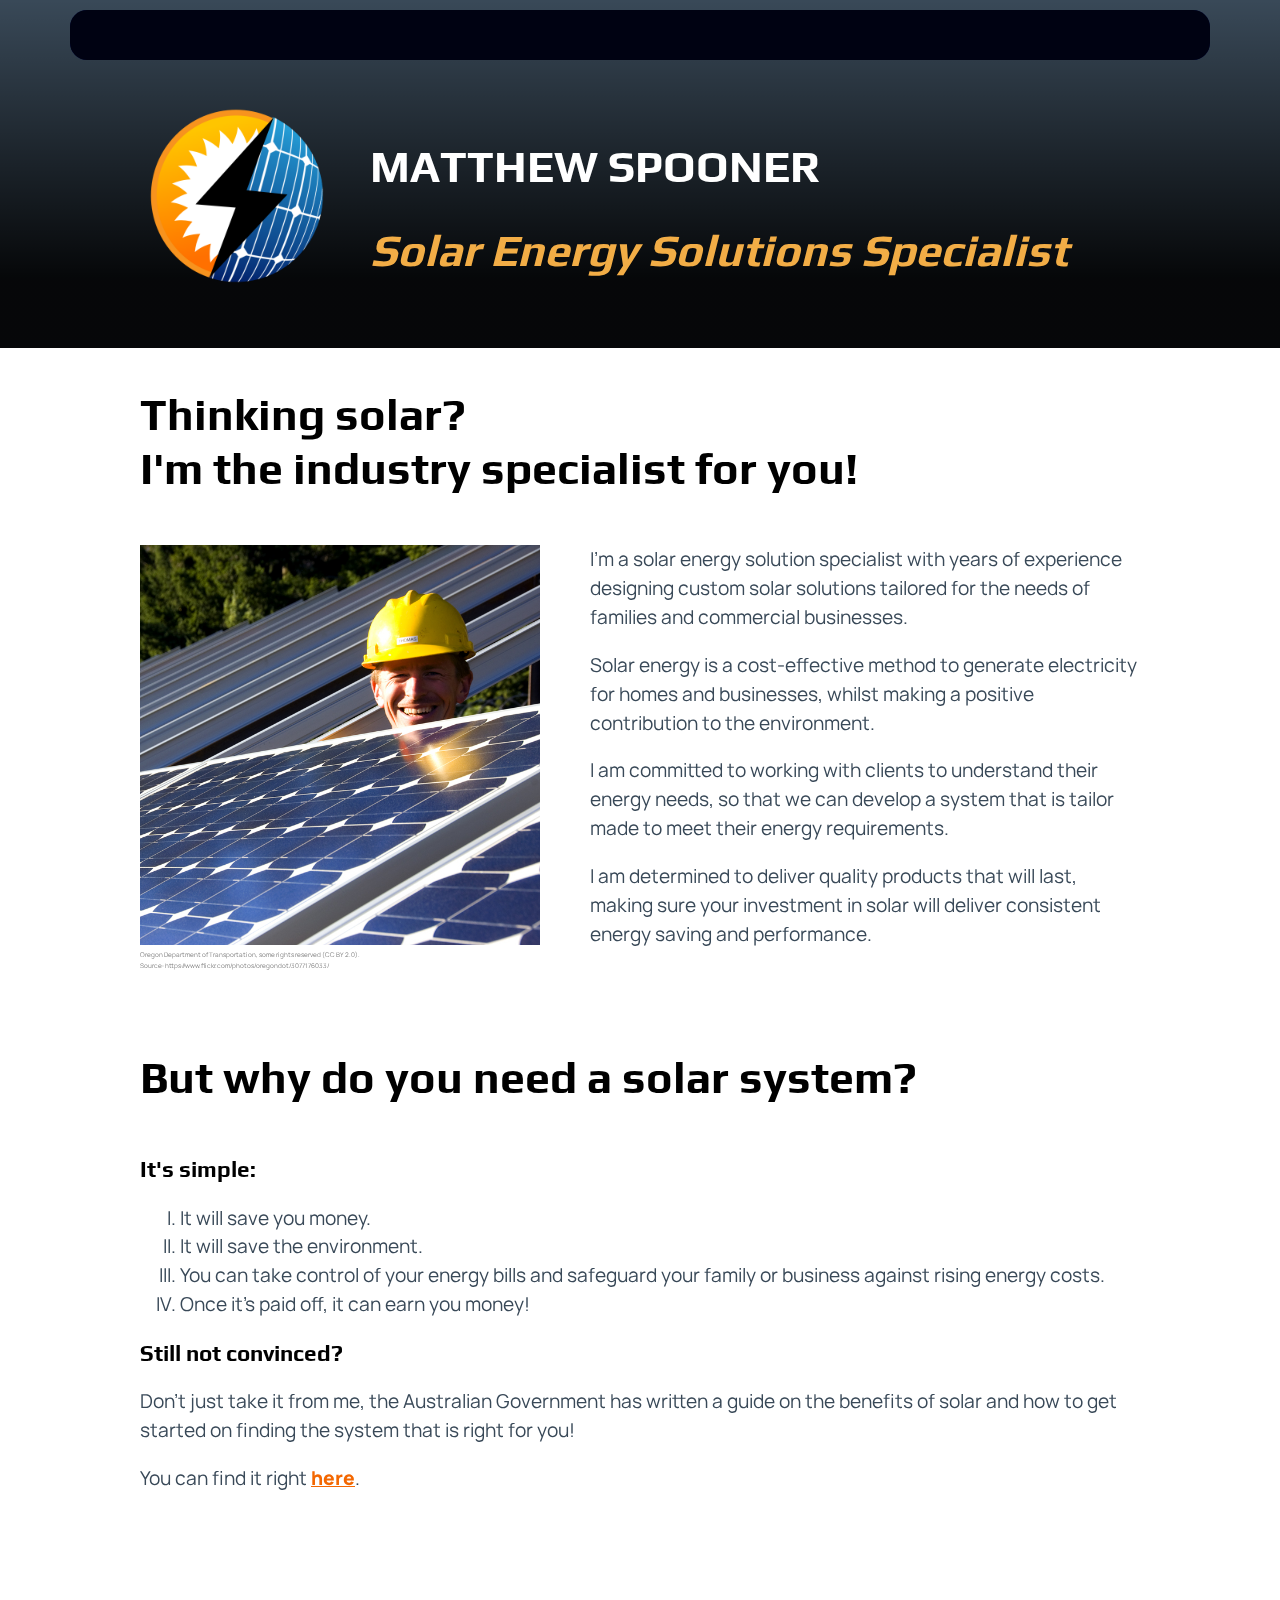
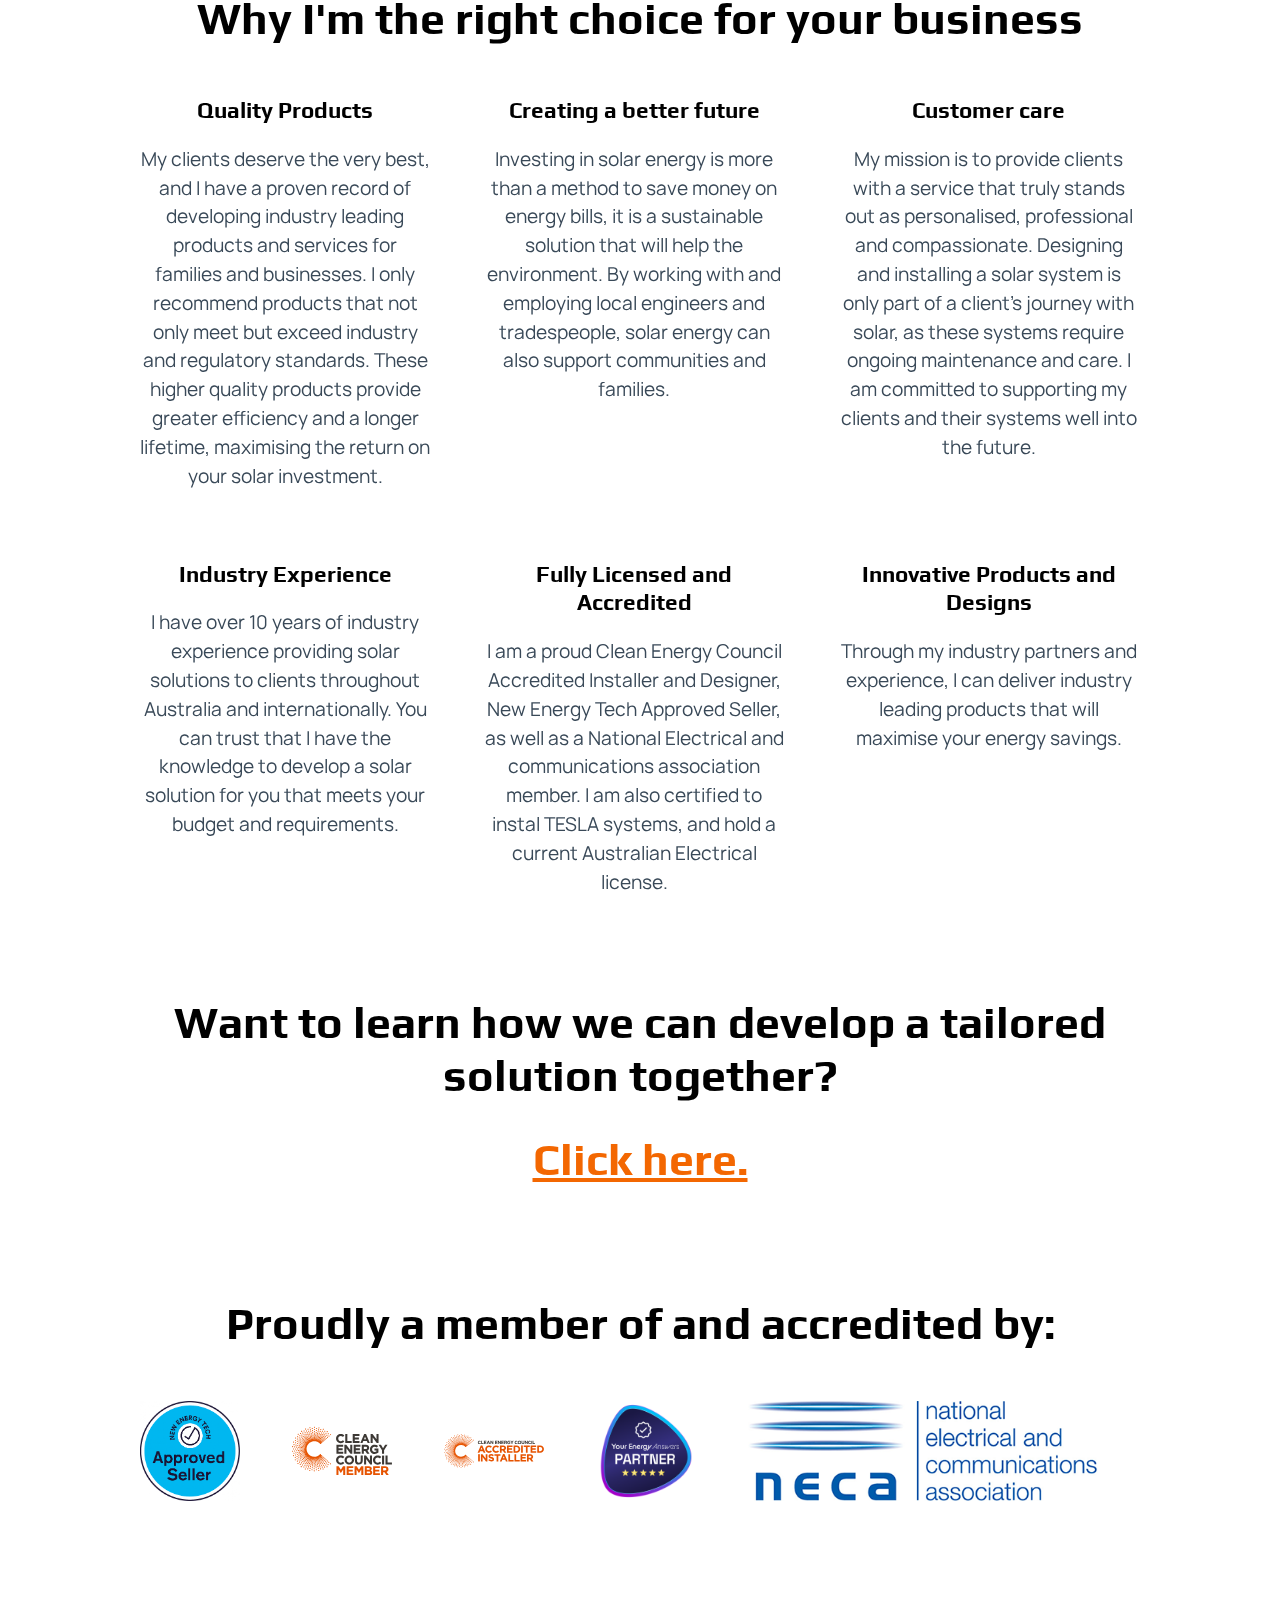
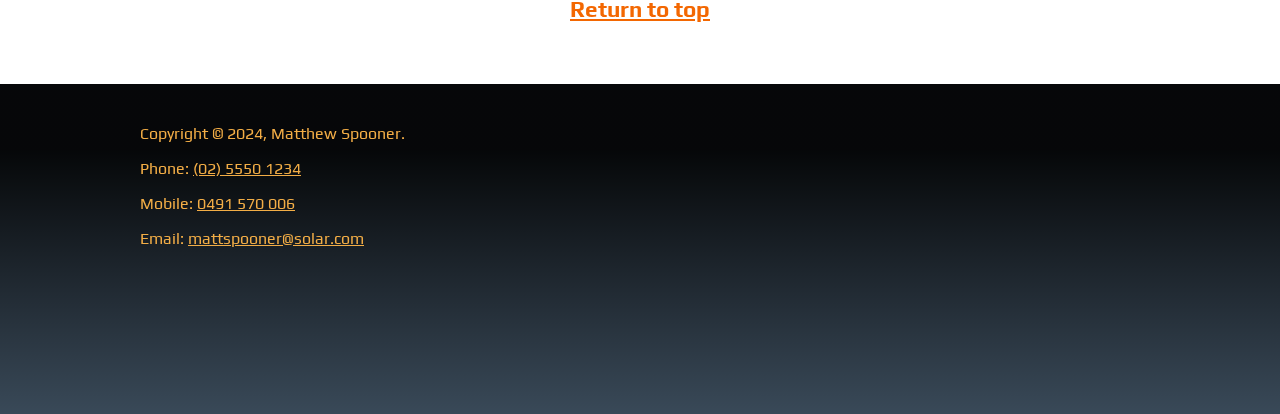
<file: index.html>
<!DOCTYPE html>
<html lang="en">
    <head>
        <!--
            Assessment 4, Index page.
            This is the main page of the website, containing some introductory information and navigation links to the rest of the website.
            Matthew Spooner, 8/6/2024.
        -->
        <!-- Note: The phone numbers used on this page are reserved by the Australian Government for use in creative works.
            More information can be found at the link below: -->
        <!-- https://www.acma.gov.au/phone-numbers-use-tv-shows-films-and-creative-works -->
        <meta charset="utf-8">
        <meta name="author" content="Matthew Spooner">
        <meta name="description" content="Assessment 4 Index">
        <title>Assessment 4 Index</title>
        <script defer src="js/nav.js"></script>
        <link rel="stylesheet" href="css/portfolio.css">
        <link href="https://fonts.googleapis.com/css2?family=Play:wght@400;700;900&display=swap" rel="stylesheet">
        <link href="https://fonts.googleapis.com/css2?family=Manrope:wght@400;700;900&display=swap" rel="stylesheet">
    </head>
    <body>
        <header>
            <nav id="nav-menu" class="nav-closed">
                <button id="hamburger-button">
                    <span id="hamburger-svg-container">
                        <svg id="hamburger-svg" class="hamburger-light" height="40" width="40">
                            <path class="hamburger-lines" id="hamburger-top" d="M10 10 L30 10"></path>
                            <path class="hamburger-lines" id="hamburger-middle" d="M15 20 L25 20"></path>
                            <path class="hamburger-lines" id="hamburger-bottom" d="M10 30 L30 30"></path>
                        </svg>
                    </span>
                </button>
                <ul class="nav-list display-none nav-list-animation" id="nav-list">
                    <li><a class="nav-item nav-item-locator" href="index.html">Home</a></li>
                    <li><a class="nav-item" href="ms_A4_about.html">About</a></li>
                    <li><a class="nav-item" href="ms_A4_resume.html">Resume</a></li>
                    <li><a class="nav-item" href="ms_A4_web_skills.html">Web Skills</a></li>
                    <li><a class="nav-item" href="ms_A4_javascript.html">Javascript</a></li>
                    <li><a class="nav-item" href="ms_A4_skills_3.html">Communication</a></li>
                    <li><a class="nav-item" href="ms_A4_skills_4.html">Project Management</a></li>
                    <li><a class="nav-item" href="ms_A4_contact.html">Contact</a></li>
                </ul>
            </nav>
        </header>
        <main>
            <section id="hero-section">
                <div class="section-container section-text">
                    <div class="grid-header">
                        <div class="grid-header-logo"><img src="images/portfolio-logo.png" alt="Portfolio company logo." width="200" height="200"></div>
                        <div>
                            <!-- Heading example -->
                            <h1 class="hero-heading">MATTHEW SPOONER</h1>
                            <!-- Heading example -->
                            <h2 class="hero-subheading-italic">Solar Energy Solutions Specialist</h2>
                        </div>
                    </div>
                </div>
            </section>
            <section class="main-section">
                <div class="section-container section-text">
                    <h2 class="heading-add-bottom-padding">Thinking solar?<br>I'm the industry specialist for you!</h2>
                    <div class="grid-container-2-items">
                        <div class="image-with-caption-container">
                            <img src="images/solar-man-cropped-1.jpg" alt="Trustworthy man standing next to a solar panel." width="400" height="400"><br>
                            <div class="caption-width">
                                Oregon Department of Transportation, some rights reserved (CC BY 2.0).<br>
                                Source: https://www.flickr.com/photos/oregondot/3077176033/
                            </div>
                        </div>
                        <div>
                            <p>I'm a solar energy solution specialist with years of experience designing custom solar solutions tailored for the needs of families and commercial businesses.</p>
                            <p>Solar energy is a cost-effective method to generate electricity for homes and businesses, whilst making a positive contribution to the environment.</p>
                            <p>I am committed to working with clients to understand their energy needs, so that we can develop a system that is tailor made to meet their energy requirements.</p>
                            <p>I am determined to deliver quality products that will last, making sure your investment in solar will deliver consistent energy saving and performance.</p>
                        </div>
                    </div>
                </div>
            </section>
            <section class="main-section">
                <div class="section-container section-text">
                    <!-- Heading example -->
                    <h2 class="heading-add-bottom-padding">But why do you need a solar system?</h2>
                    <!-- Heading example -->
                    <h3>It's simple:</h3>
                    <!-- Ordered list example -->
                    <ol class="roman-list">
                        <li>It will save you money.</li>
                        <li>It will save the environment.</li>
                        <li>You can take control of your energy bills and safeguard your family or business against rising energy costs.</li>
                        <li>Once it's paid off, it can earn you money!</li>
                    </ol>
                    <!-- Heading example -->
                    <h3>Still not convinced?</h3>
                    <p>Don't just take it from me, the Australian Government has written a guide on the benefits of solar and how to get started on finding the system that is right for you!</p>
                    <!-- External link example -->
                    <p>You can find it right <a class="darker-link-colour" href="https://www.energy.gov.au/solar/switch-solar-power">here</a>.</p>
                </div>
            </section>
            <section class="main-section">
                <div class="section-container section-text old-internal-style-centre-text">
                    <h2 class="heading-add-bottom-padding">Why I'm the right choice for your business</h2>
                    <div class="grid-container-choose-us">
                        <div>
                            <h3>Quality Products</h3>
                            <p>
                                My clients deserve the very best, and I have a proven record of developing industry leading products and services for families and businesses.
                                I only recommend products that not only meet but exceed industry and regulatory standards.
                                These higher quality products provide greater efficiency and a longer lifetime, maximising the return on your solar investment.
                            </p>
                        </div>
                        <div>
                            <h3>Creating a better future</h3>
                            <p>
                                Investing in solar energy is more than a method to save money on energy bills, it is a sustainable solution that will help the environment.
                                By working with and employing local engineers and tradespeople, solar energy can also support communities and families.
                            </p>
                        </div>
                        <div>
                            <h3>Customer care</h3>
                            <p>
                                My mission is to provide clients with a service that truly stands out as personalised, professional and compassionate.
                                Designing and installing a solar system is only part of a client’s journey with solar, as these systems require ongoing maintenance and care.
                                I am committed to supporting my clients and their systems well into the future.
                            </p>
                        </div>
                        <div>
                            <h3>Industry Experience</h3>
                            <p>
                                I have over 10 years of industry experience providing solar solutions to clients throughout Australia and internationally.
                                You can trust that I have the knowledge to develop a solar solution for you that meets your budget and requirements.
                            </p>
                        </div>
                        <div>
                            <h3>Fully Licensed and Accredited</h3>
                            <p>
                                I am a proud Clean Energy Council Accredited Installer and Designer, New Energy Tech Approved Seller, as well as a National Electrical and communications association member.
                                I am also certified to instal TESLA systems, and hold a current Australian Electrical license.
                            </p>
                        </div>
                        <div>
                            <h3>Innovative Products and Designs</h3>
                            <p>Through my industry partners and experience, I can deliver industry leading products that will maximise your energy savings.</p>
                        </div>
                    </div>
                </div>
            </section>
            <section class="main-section">
                <div class="section-container section-text">
                    <h2 class="old-internal-style-centre-text">Want to learn how we can develop a tailored solution together?</h2>
                    <div class="find-out-heading old-internal-style-centre-text"><a href="ms_A4_about.html">Click here.</a></div>
                </div>
            </section>
            <section class="main-section">
                <div class="section-container section-text">
                    <h2 class="center-aligned-paragraph heading-add-bottom-padding">Proudly a member of and accredited by:</h2>
                    <div class="grid-container-certifications">
                        <div><img src="images/netcc-logo-approved-seller-FULL_RGB.png" alt="New Energy Tech Logo." width="100" height="100"></div>
                        <div><img src="images/logo_CEC-Member.svg" alt="CEC Member Logo." width="100" height="100"></div>
                        <div><img src="images/logo_CEC-Installer.svg" alt="CEC Installer Logo." width="100" height="100"></div>
                        <div><img src="images/YEA-Partner-Badge-2.png" alt="Your Energy Answers Partner Badge." width="100" height="100"></div>
                        <div><img src="images/necansw.png" alt="NECA Logo." width="350" height="100"></div>
                    </div>
                    <br>
                    <br>
                    <br>
                    <h3 class="center-aligned-paragraph"><a href="#hero-section">Return to top</a></h3>
                </div>
            </section>
        </main>
        <footer>
            <div id="footer-container">
                <!-- character reference example -->
                <p>Copyright &copy; 2024, Matthew Spooner.</p>
                <p>Phone: <a href="tel:0255501234">(02) 5550 1234</a></p>
                <p>Mobile: <a href="tel:0491570006">0491 570 006</a></p>
                <p>Email: <a href="mailto:mattspooner@solar.com">mattspooner@solar.com</a></p>
            </div>
        </footer>
    </body>
</html>
</file>
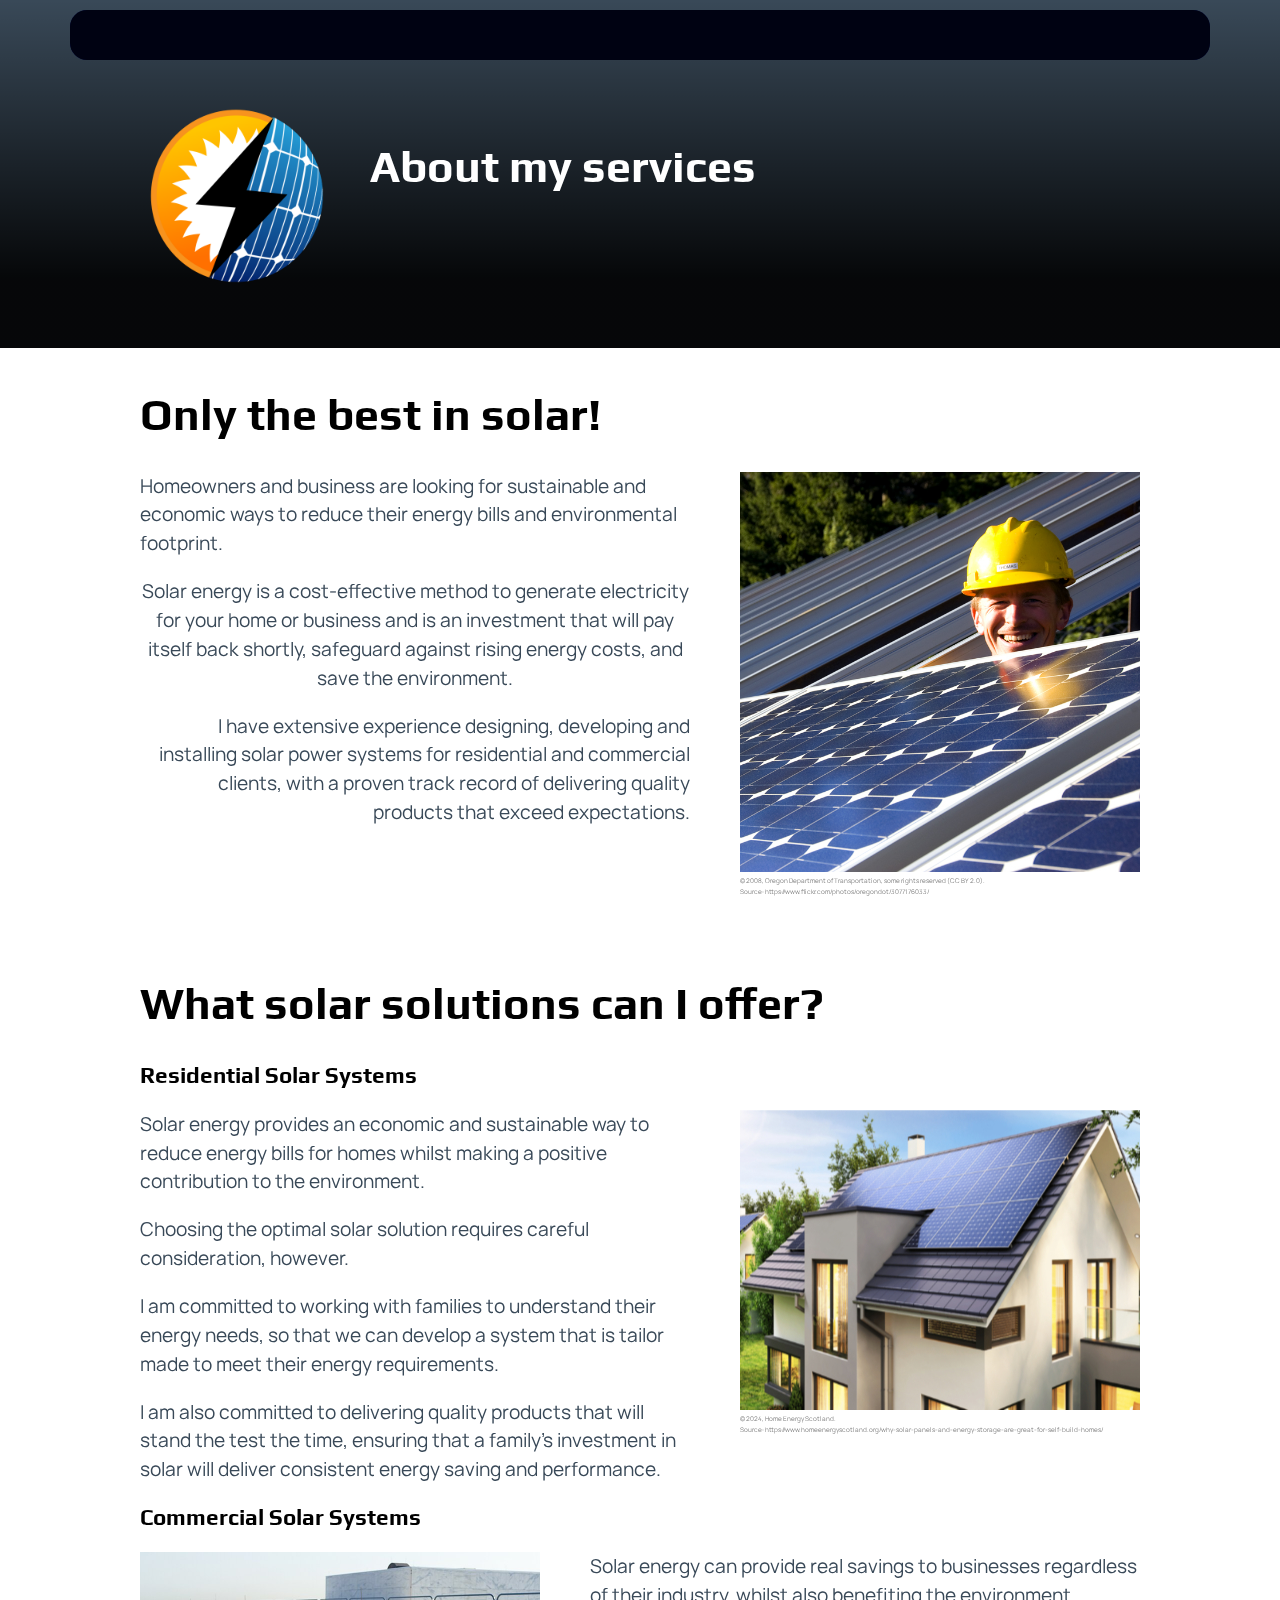
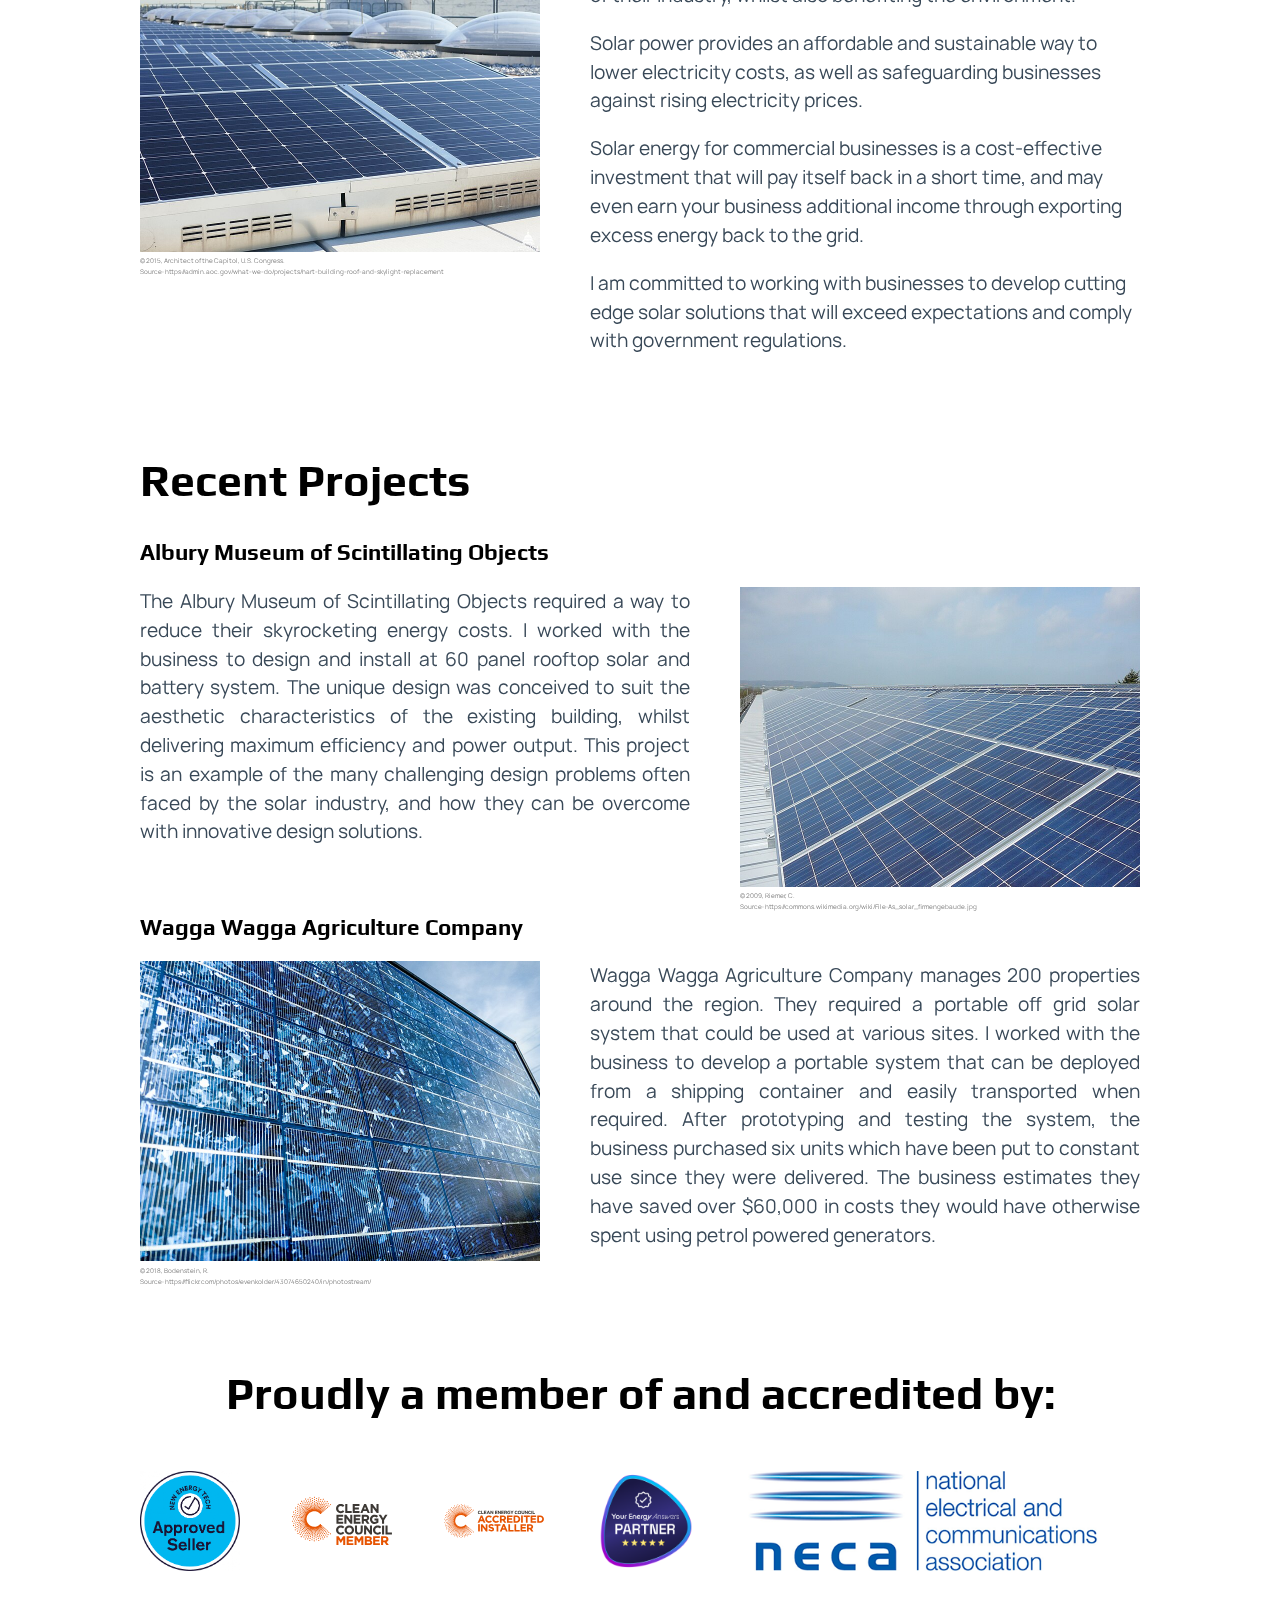
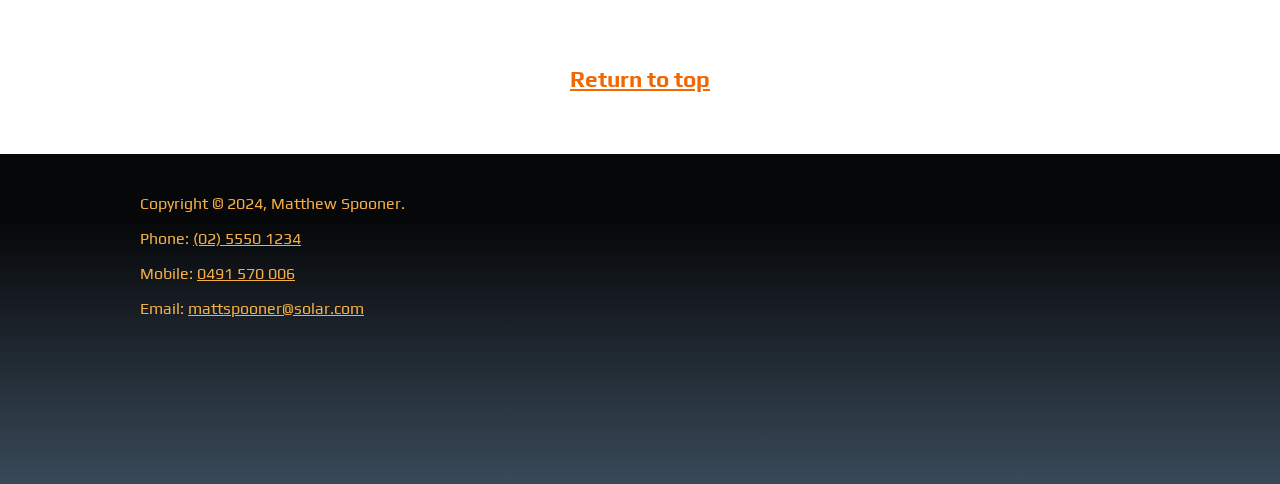
<file: ms_A4_about.html>
<!DOCTYPE html>
<html lang="en">
    <head>
        <!--
            Assessment 4, About page.
            This page contains more information about myself, experience, and services I offer to clients.
            Matthew Spooner, 8/6/2024.
        -->
        <!-- Note: The phone numbers used on this page are reserved by the Australian Government for use in creative works.
            More information can be found at the link below: -->
        <!-- https://www.acma.gov.au/phone-numbers-use-tv-shows-films-and-creative-works -->
        <meta charset="utf-8">
        <meta name="author" content="Matthew Spooner">
        <meta name="description" content="Assessment 4 About">
        <title>Assessment 4 About</title>
        <script defer src="js/nav.js"></script>
        <link rel="stylesheet" href="css/portfolio.css">
        <link href="https://fonts.googleapis.com/css2?family=Play:wght@400;700;900&display=swap" rel="stylesheet">
        <link href="https://fonts.googleapis.com/css2?family=Manrope:wght@400;700;900&display=swap" rel="stylesheet">
    </head>
    <body>
        <header>
            <nav id="nav-menu" class="nav-closed">
                <button id="hamburger-button">
                    <span id="hamburger-svg-container">
                        <svg id="hamburger-svg" class="hamburger-light" height="40" width="40">
                            <path class="hamburger-lines" id="hamburger-top" d="M10 10 L30 10"></path>
                            <path class="hamburger-lines" id="hamburger-middle" d="M15 20 L25 20"></path>
                            <path class="hamburger-lines" id="hamburger-bottom" d="M10 30 L30 30"></path>
                        </svg>
                    </span>
                </button>
                <ul class="nav-list display-none nav-list-animation" id="nav-list">
                    <li><a class="nav-item" href="index.html">Home</a></li>
                    <li><a class="nav-item nav-item-locator" href="ms_A4_about.html">About</a></li>
                    <li><a class="nav-item" href="ms_A4_resume.html">Resume</a></li>
                    <li><a class="nav-item" href="ms_A4_web_skills.html">Web Skills</a></li>
                    <li><a class="nav-item" href="ms_A4_javascript.html">Javascript</a></li>
                    <li><a class="nav-item" href="ms_A4_skills_3.html">Communication</a></li>
                    <li><a class="nav-item" href="ms_A4_skills_4.html">Project Management</a></li>
                    <li><a class="nav-item" href="ms_A4_contact.html">Contact</a></li>
                </ul>
            </nav>
        </header>
        <main>
            <section id="hero-section">
                <div class="section-container section-text">
                    <div class="grid-header">
                        <div class="grid-header-logo"><img src="images/portfolio-logo.png" alt="Portfolio company logo." width="200" height="200"></div>
                        <div><h1 class="hero-heading">About my services</h1></div>
                    </div>
                </div>
            </section>
            <section class="main-section">
                <div class="section-container section-text">
                    <h2 class = "section-heading-2">Only the best in solar!</h2>
                    <div class="grid-container-2-items">
                        <div>
                            <p class="left-aligned-paragraph">Homeowners and business are looking for sustainable and economic ways to reduce their energy bills and environmental footprint.</p>
                            <p class="center-aligned-paragraph">Solar energy is a cost-effective method to generate electricity for your home or business and is an investment that will pay itself back shortly, safeguard against rising energy costs, and save the environment.</p>
                            <p class="right-aligned-paragraph">I have extensive experience designing, developing and installing solar power systems for residential and commercial clients, with a proven track record of delivering quality products that exceed expectations.</p>
                        </div>
                        <div class="image-with-caption-container">
                            <img src="images/solar-man-cropped-1.jpg" alt="Trustworthy man standing next to a solar panel." width="400" height="400"><br>
                            <div class="caption-width">
                                &copy; 2008, Oregon Department of Transportation, some rights reserved (CC BY 2.0).<br>
                                Source: https://www.flickr.com/photos/oregondot/3077176033/
                            </div>
                        </div>
                    </div>
                </div>
            </section>
            <section class="main-section">
                <div class="section-container section-text">
                    <h2>What solar solutions can I offer?</h2>
                    <h3>Residential Solar Systems</h3>
                    <div class="grid-container-2-items">
                        <div>
                            <p>Solar energy provides an economic and sustainable way to reduce energy bills for homes whilst making a positive contribution to the environment.</p>
                            <p>Choosing the optimal solar solution requires careful consideration, however.</p>
                            <p>I am committed to working with families to understand their energy needs, so that we can develop a system that is tailor made to meet their energy requirements.</p>
                            <p>I am also committed to delivering quality products that will stand the test the time, ensuring that a family's investment in solar will deliver consistent energy saving and performance.</p>
                        </div>
                        <div class="image-with-caption-container">
                            <img src="images/solar-residential.jpg" alt="Residential solar example image." width="400" height="300"><br>
                            <div class="caption-width">
                                &copy; 2024, Home Energy Scotland.<br>
                                Source: https://www.homeenergyscotland.org/why-solar-panels-and-energy-storage-are-great-for-self-build-homes/
                            </div>
                        </div>
                    </div>
                    <h3>Commercial Solar Systems</h3>
                    <div class="grid-container-2-items">
                        <div class="image-with-caption-container">
                            <img src="images/solar-commercial.jpg" alt="Commercial solar example image." width="400" height="300"><br>
                            <div class="caption-width">
                                &copy; 2015, Architect of the Capitol, U.S. Congress.<br>
                                Source: https://admin.aoc.gov/what-we-do/projects/hart-building-roof-and-skylight-replacement
                            </div>
                        </div>
                        <div>
                            <p>Solar energy can provide real savings to businesses regardless of their industry, whilst also benefiting the environment.</p>
                            <p>Solar power provides an affordable and sustainable way to lower electricity costs, as well as safeguarding businesses against rising electricity prices.</p>
                            <p>Solar energy for commercial businesses is a cost-effective investment that will pay itself back in a short time, and may even earn your business additional income through exporting excess energy back to the grid.</p>
                            <p>I am committed to working with businesses to develop cutting edge solar solutions that will exceed expectations and comply with government regulations.</p>
                        </div>
                    </div>
                </div>
            </section>
            <section class="main-section">
                <div class="section-container section-text">
                    <h2>Recent Projects</h2>
                    <h3>Albury Museum of Scintillating Objects</h3>
                    <div class="grid-container-2-items">
                        <p class="justify-text-paragraph">
                            The Albury Museum of Scintillating Objects required a way to reduce their skyrocketing energy costs.
                            I worked with the business to design and install at 60 panel rooftop solar and battery system.
                            The unique design was conceived to suit the aesthetic characteristics of the existing building, whilst delivering maximum efficiency and power output.
                            This project is an example of the many challenging design problems often faced by the solar industry, and how they can be overcome with innovative design solutions.
                        </p>
                        <div>
                            <div class="image-with-caption-container">
                                <img src="images/solar-albury.jpg" alt="Image of Albury case study." width="400" height="300"><br>
                                <div class="caption-width">
                                    &copy; 2009, Riemer, C.<br>
                                    Source: https://commons.wikimedia.org/wiki/File:As_solar_firmengebaude.jpg
                                </div>
                            </div>
                        </div>
                    </div>
                    <h3>Wagga Wagga Agriculture Company</h3>
                    <div class="grid-container-2-items">
                        <div>
                            <div class="image-with-caption-container">
                                <img src="images/solar-wagga.jpg" alt="Image of Wagga Wagga case study." width="400" height="300"><br>
                                <div class="caption-width">
                                    &copy; 2018, Bodenstein, R.<br>
                                    Source: https://flickr.com/photos/evenkolder/43074650240/in/photostream/
                                </div>
                            </div>
                        </div>
                        <p class="justify-text-paragraph">
                            Wagga Wagga Agriculture Company manages 200 properties around the region.
                            They required a portable off grid solar system that could be used at various sites.
                            I worked with the business to develop a portable system that can be deployed from a shipping container and easily transported when required.
                            After prototyping and testing the system, the business purchased six units which have been put to constant use since they were delivered.
                            The business estimates they have saved over $60,000 in costs they would have otherwise spent using petrol powered generators.
                        </p>
                    </div>
                </div>
            </section>
            <section class="main-section">
                <div class="section-container section-text">
                    <h2 class="center-aligned-paragraph heading-add-bottom-padding">Proudly a member of and accredited by:</h2>
                    <div class="grid-container-certifications">
                        <div><img src="images/netcc-logo-approved-seller-FULL_RGB.png" alt="New Energy Tech Logo." width="100" height="100"></div>
                        <div><img src="images/logo_CEC-Member.svg" alt="CEC Member Logo." width="100" height="100"></div>
                        <div><img src="images/logo_CEC-Installer.svg" alt="CEC Installer Logo." width="100" height="100"></div>
                        <div><img src="images/YEA-Partner-Badge-2.png" alt="Your Energy Answers Partner Badge." width="100" height="100"></div>
                        <div><img src="images/necansw.png" alt="NECA Logo." width="350" height="100"></div>
                    </div>
                    <br>
                    <br>
                    <br>
                    <h3 class="center-aligned-paragraph"><a href="#hero-section">Return to top</a></h3>
                </div>
            </section>
        </main>
        <footer>
            <div id="footer-container">
                <!-- character reference example -->
                <p>Copyright &copy; 2024, Matthew Spooner.</p>
                <p>Phone: <a href="tel:0255501234">(02) 5550 1234</a></p>
                <p>Mobile: <a href="tel:0491570006">0491 570 006</a></p>
                <p>Email: <a href="mailto:mattspooner@solar.com">mattspooner@solar.com</a></p>
            </div>
        </footer>
    </body>
</html>
</file>
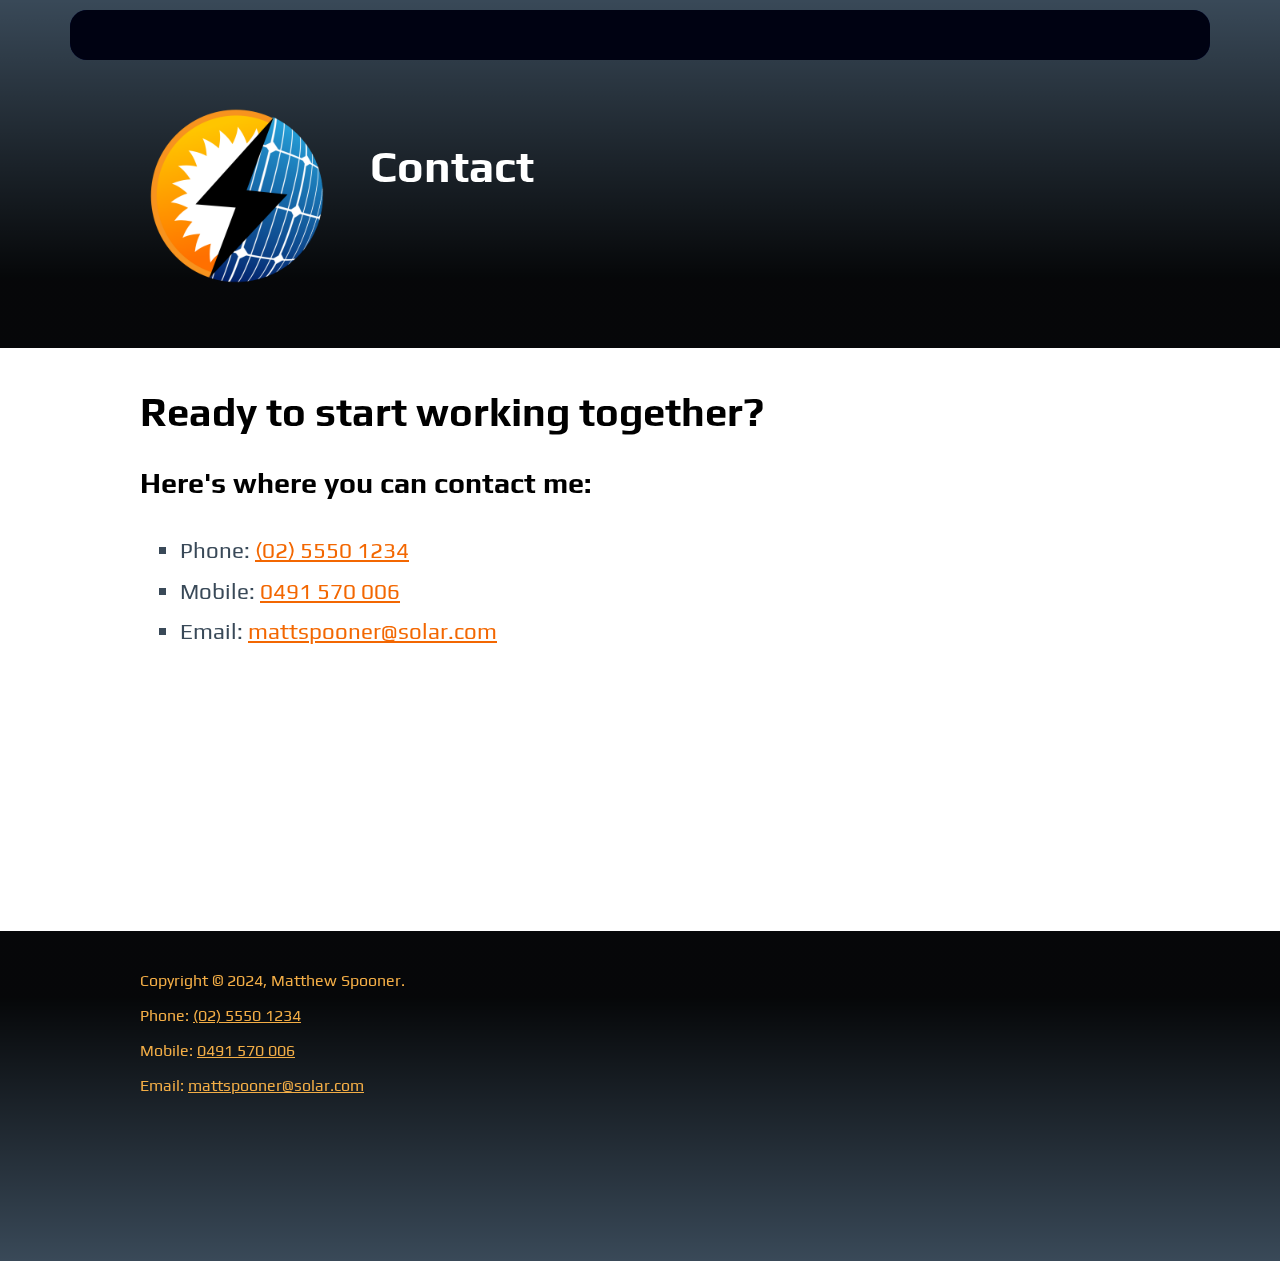
<file: ms_A4_contact.html>
<!DOCTYPE html>
<html lang="en">
    <head>
        <!--
            Assessment 4, Contact page.
            This page contains my contact information.
            Matthew Spooner, 8/6/2024.
        -->
        <!-- Note: The phone numbers used on this page are reserved by the Australian Government for use in creative works.
            More information can be found at the link below: -->
        <!-- https://www.acma.gov.au/phone-numbers-use-tv-shows-films-and-creative-works -->
        <meta charset="utf-8">
        <meta name="author" content="Matthew Spooner">
        <meta name="description" content="Assessment 4 Contact">
        <title>Assessment 4 Contact</title>
        <script defer src="js/nav.js"></script>
        <link rel="stylesheet" href="css/portfolio.css">
        <link href="https://fonts.googleapis.com/css2?family=Play:wght@400;700;900&display=swap" rel="stylesheet">
        <link href="https://fonts.googleapis.com/css2?family=Manrope:wght@400;700;900&display=swap" rel="stylesheet">
    </head>
    <body>
        <header>
            <nav id="nav-menu" class="nav-closed">
                <button id="hamburger-button">
                    <span id="hamburger-svg-container">
                        <svg id="hamburger-svg" class="hamburger-light" height="40" width="40">
                            <path class="hamburger-lines" id="hamburger-top" d="M10 10 L30 10"></path>
                            <path class="hamburger-lines" id="hamburger-middle" d="M15 20 L25 20"></path>
                            <path class="hamburger-lines" id="hamburger-bottom" d="M10 30 L30 30"></path>
                        </svg>
                    </span>
                </button>
                <ul class="nav-list display-none nav-list-animation" id="nav-list">
                    <li><a class="nav-item" href="index.html">Home</a></li>
                    <li><a class="nav-item" href="ms_A4_about.html">About</a></li>
                    <li><a class="nav-item" href="ms_A4_resume.html">Resume</a></li>
                    <li><a class="nav-item" href="ms_A4_web_skills.html">Web Skills</a></li>
                    <li><a class="nav-item" href="ms_A4_javascript.html">Javascript</a></li>
                    <li><a class="nav-item" href="ms_A4_skills_3.html">Communication</a></li>
                    <li><a class="nav-item" href="ms_A4_skills_4.html">Project Management</a></li>
                    <li><a class="nav-item nav-item-locator" href="ms_A4_contact.html">Contact</a></li>
                </ul>
            </nav>
        </header>
        <main>
            <section id="hero-section">
                <div class="section-container section-text">
                    <div class="grid-header">
                        <div class="grid-header-logo"><img src="images/portfolio-logo.png" alt="Portfolio company logo." width="200" height="200"></div>
                        <div><h1 class="hero-heading">Contact</h1></div>
                    </div>
                </div>
            </section>
            <section class="main-section">
                <div class="section-container contact-section-text">
                    <h2 class="h2-type-2-large">Ready to start working together?</h2>
                    <h2 class="h2-type-2-regular">Here's where you can contact me:</h2>
                    <ul class="square-list contact-details-list">
                        <li>Phone: <a href="tel:0255501234">(02) 5550 1234</a></li>
                        <li>Mobile: <a href="tel:0491570006">0491 570 006</a></li>
                        <li>Email: <a href="mailto:mattspooner@solar.com">mattspooner@solar.com</a></li>
                    </ul>
                </div>
            </section>
        </main>
        <footer>
            <div id="footer-container">
                <!-- character reference example -->
                <p>Copyright &copy; 2024, Matthew Spooner.</p>
                <p>Phone: <a href="tel:0255501234">(02) 5550 1234</a></p>
                <p>Mobile: <a href="tel:0491570006">0491 570 006</a></p>
                <p>Email: <a href="mailto:mattspooner@solar.com">mattspooner@solar.com</a></p>
            </div>
        </footer>
    </body>
</html>
</file>
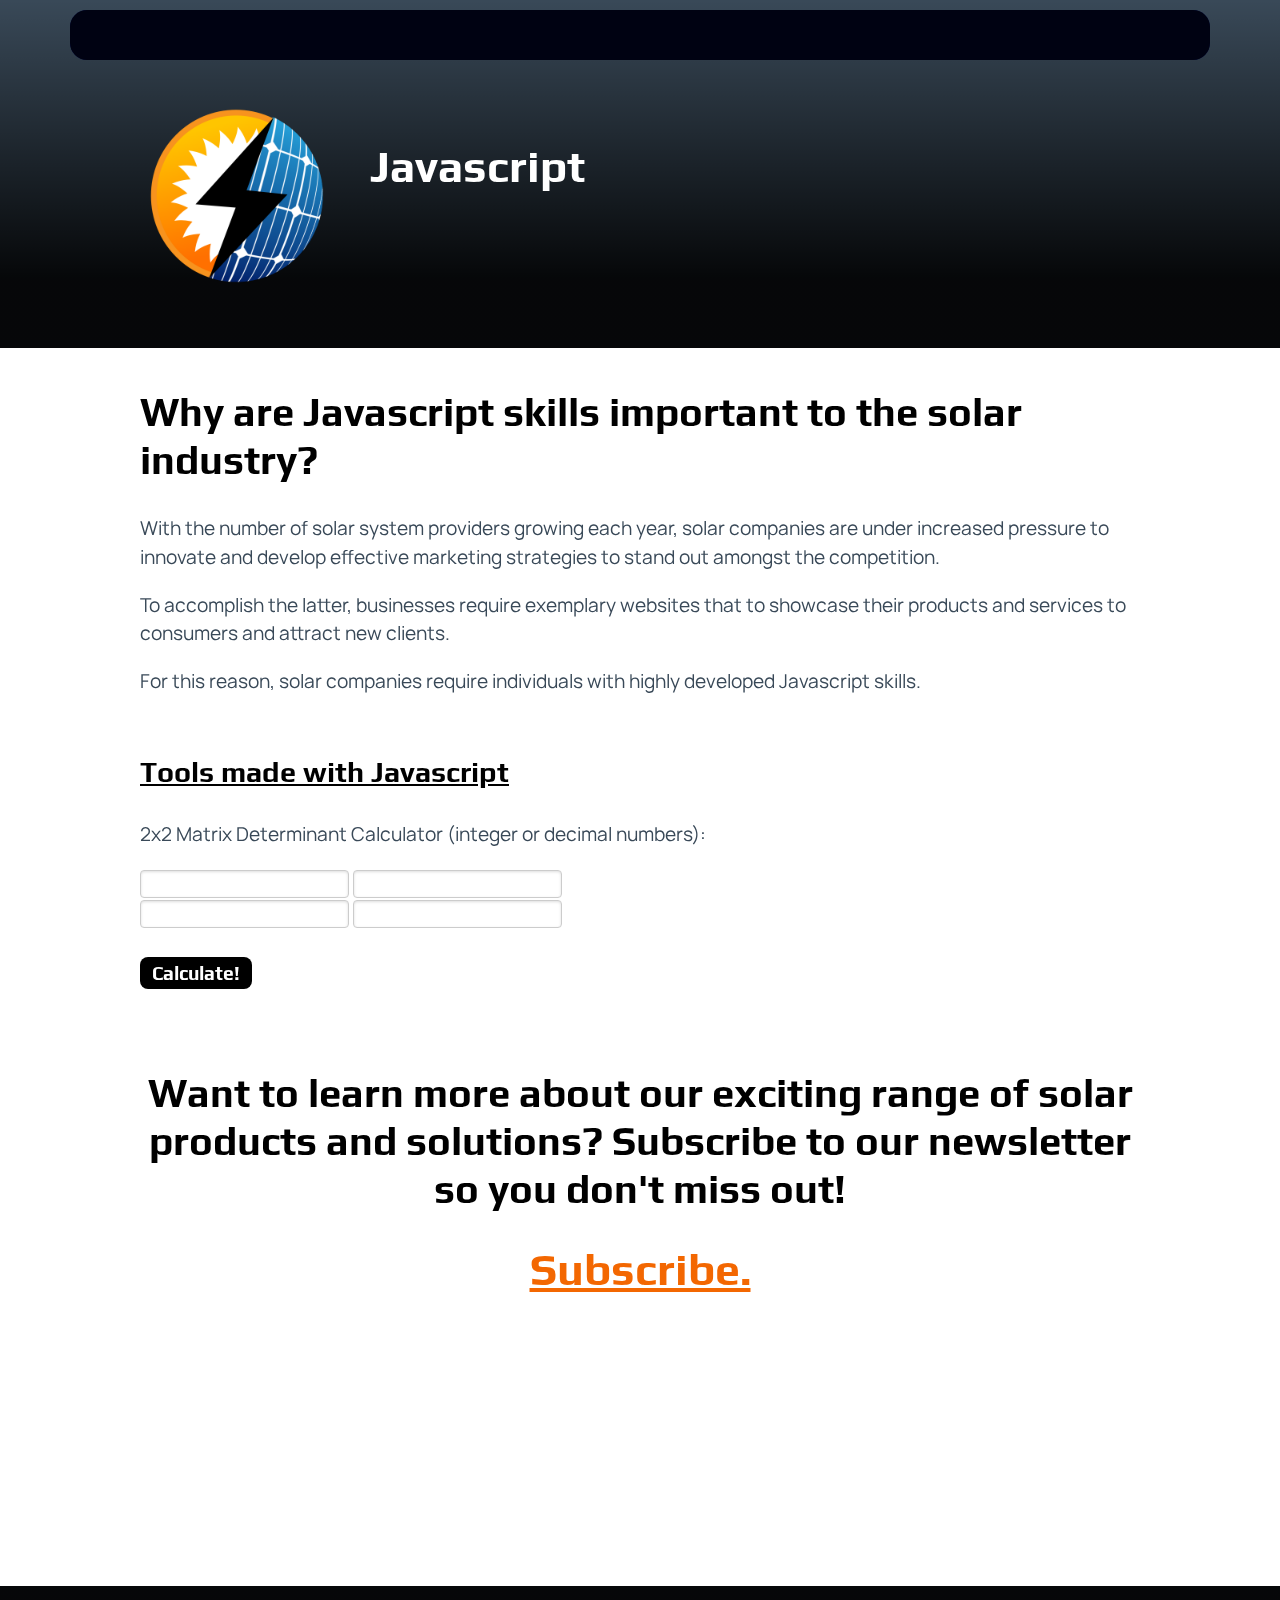
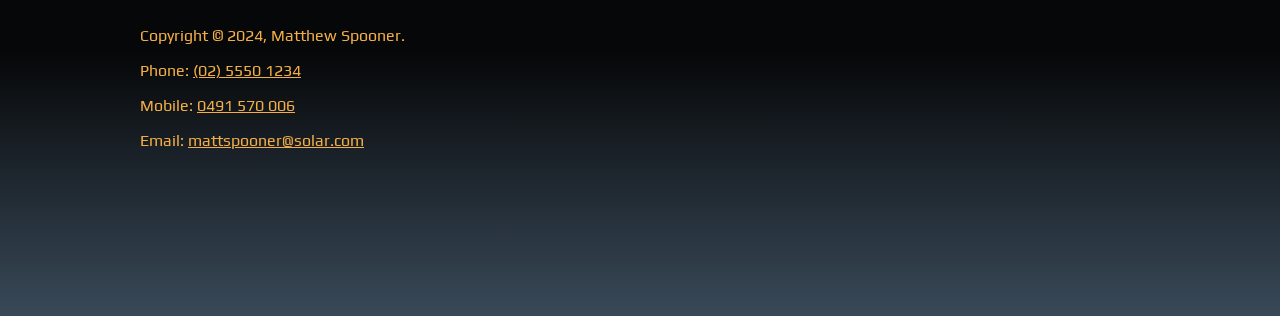
<file: ms_A4_javascript.html>
<!DOCTYPE html>
<html lang="en">
    <head>
        <!--
            Assessment 4, Javascript page.
            This page contains information about my Javascript skills.
            Matthew Spooner, 8/6/2024.
        -->
        <!-- Note: The phone numbers used on this page are reserved by the Australian Government for use in creative works.
            More information can be found at the link below: -->
        <!-- https://www.acma.gov.au/phone-numbers-use-tv-shows-films-and-creative-works -->
        <meta charset="utf-8">
        <meta name="author" content="Matthew Spooner">
        <meta name="description" content="Assessment 4 Javascript">
        <title>Assessment 4 Javascript</title>
        <script defer src="js/nav.js"></script>
        <script defer src="js/skills.js"></script>
        <link rel="stylesheet" href="css/portfolio.css">
        <link href="https://fonts.googleapis.com/css2?family=Play:wght@400;700;900&display=swap" rel="stylesheet">
        <link href="https://fonts.googleapis.com/css2?family=Manrope:wght@400;700;900&display=swap" rel="stylesheet">
    </head>
    <body>
        <header>
            <nav id="nav-menu" class="nav-closed">
                <button id="hamburger-button">
                    <span id="hamburger-svg-container">
                        <svg id="hamburger-svg" class="hamburger-light" height="40" width="40">
                            <path class="hamburger-lines" id="hamburger-top" d="M10 10 L30 10"></path>
                            <path class="hamburger-lines" id="hamburger-middle" d="M15 20 L25 20"></path>
                            <path class="hamburger-lines" id="hamburger-bottom" d="M10 30 L30 30"></path>
                        </svg>
                    </span>
                </button>
                <ul class="nav-list display-none nav-list-animation" id="nav-list">
                    <li><a class="nav-item" href="index.html">Home</a></li>
                    <li><a class="nav-item" href="ms_A4_about.html">About</a></li>
                    <li><a class="nav-item" href="ms_A4_resume.html">Resume</a></li>
                    <li><a class="nav-item" href="ms_A4_web_skills.html">Web Skills</a></li>
                    <li><a class="nav-item nav-item-locator" href="ms_A4_javascript.html">Javascript</a></li>
                    <li><a class="nav-item" href="ms_A4_skills_3.html">Communication</a></li>
                    <li><a class="nav-item" href="ms_A4_skills_4.html">Project Management</a></li>
                    <li><a class="nav-item" href="ms_A4_contact.html">Contact</a></li>
                </ul>
            </nav>
        </header>
        <main>
            <section id="hero-section">
                <div class="section-container section-text">
                    <div class="grid-header">
                        <div class="grid-header-logo"><img src="images/portfolio-logo.png" alt="Portfolio company logo." width="200" height="200"></div>
                        <div><h1 class="hero-heading">Javascript</h1></div>
                    </div>
                </div>
            </section>
            <section class="main-section">
                <div class="section-container section-text">
                    <div class="content-subsection">
                        <h2 class="h2-type-2-large">Why are Javascript skills important to the solar industry?</h2>
                        <p>With the number of solar system providers growing each year, solar companies are under increased pressure to innovate and develop effective marketing strategies to stand out amongst the competition.</p>
                        <p>To accomplish the latter, businesses require exemplary websites that to showcase their products and services to consumers and attract new clients.</p>
                        <p>For this reason, solar companies require individuals with highly developed Javascript skills.</p>
                    </div>
                    <h2 class="h2-type-2-regular old-inline-underline">Tools made with Javascript</h2>
                    <p>2x2 Matrix Determinant Calculator (integer or decimal numbers):</p>
                    <input type="number" id="cell-1" class="signup-text-field">
                    <input type="number" id="cell-2" class="signup-text-field">
                    <br>
                    <input type="number" id="cell-3" class="signup-text-field">
                    <input type="number" id="cell-4" class="signup-text-field">
                    <br>
                    <br>
                    <div><button id="popup-button" class="signup-button">Calculate!</button></div>
                </div>
            </section>
            <section class="main-section">
                <div class="section-container contact-section-text">
                    <h2 class="h2-type-2-large center-aligned-paragraph">Want to learn more about our exciting range of solar products and solutions? Subscribe to our newsletter so you don't miss out!</h2>
                    <div class="find-out-heading old-internal-style-centre-text"><a href="ms_A4_signup.html" target="_blank">Subscribe.</a></div>
                </div>
            </section>
        </main>
        <footer>
            <div id="footer-container">
                <!-- character reference example -->
                <p>Copyright &copy; 2024, Matthew Spooner.</p>
                <p>Phone: <a href="tel:0255501234">(02) 5550 1234</a></p>
                <p>Mobile: <a href="tel:0491570006">0491 570 006</a></p>
                <p>Email: <a href="mailto:mattspooner@solar.com">mattspooner@solar.com</a></p>
            </div>
        </footer>
    </body>
</html>
</file>
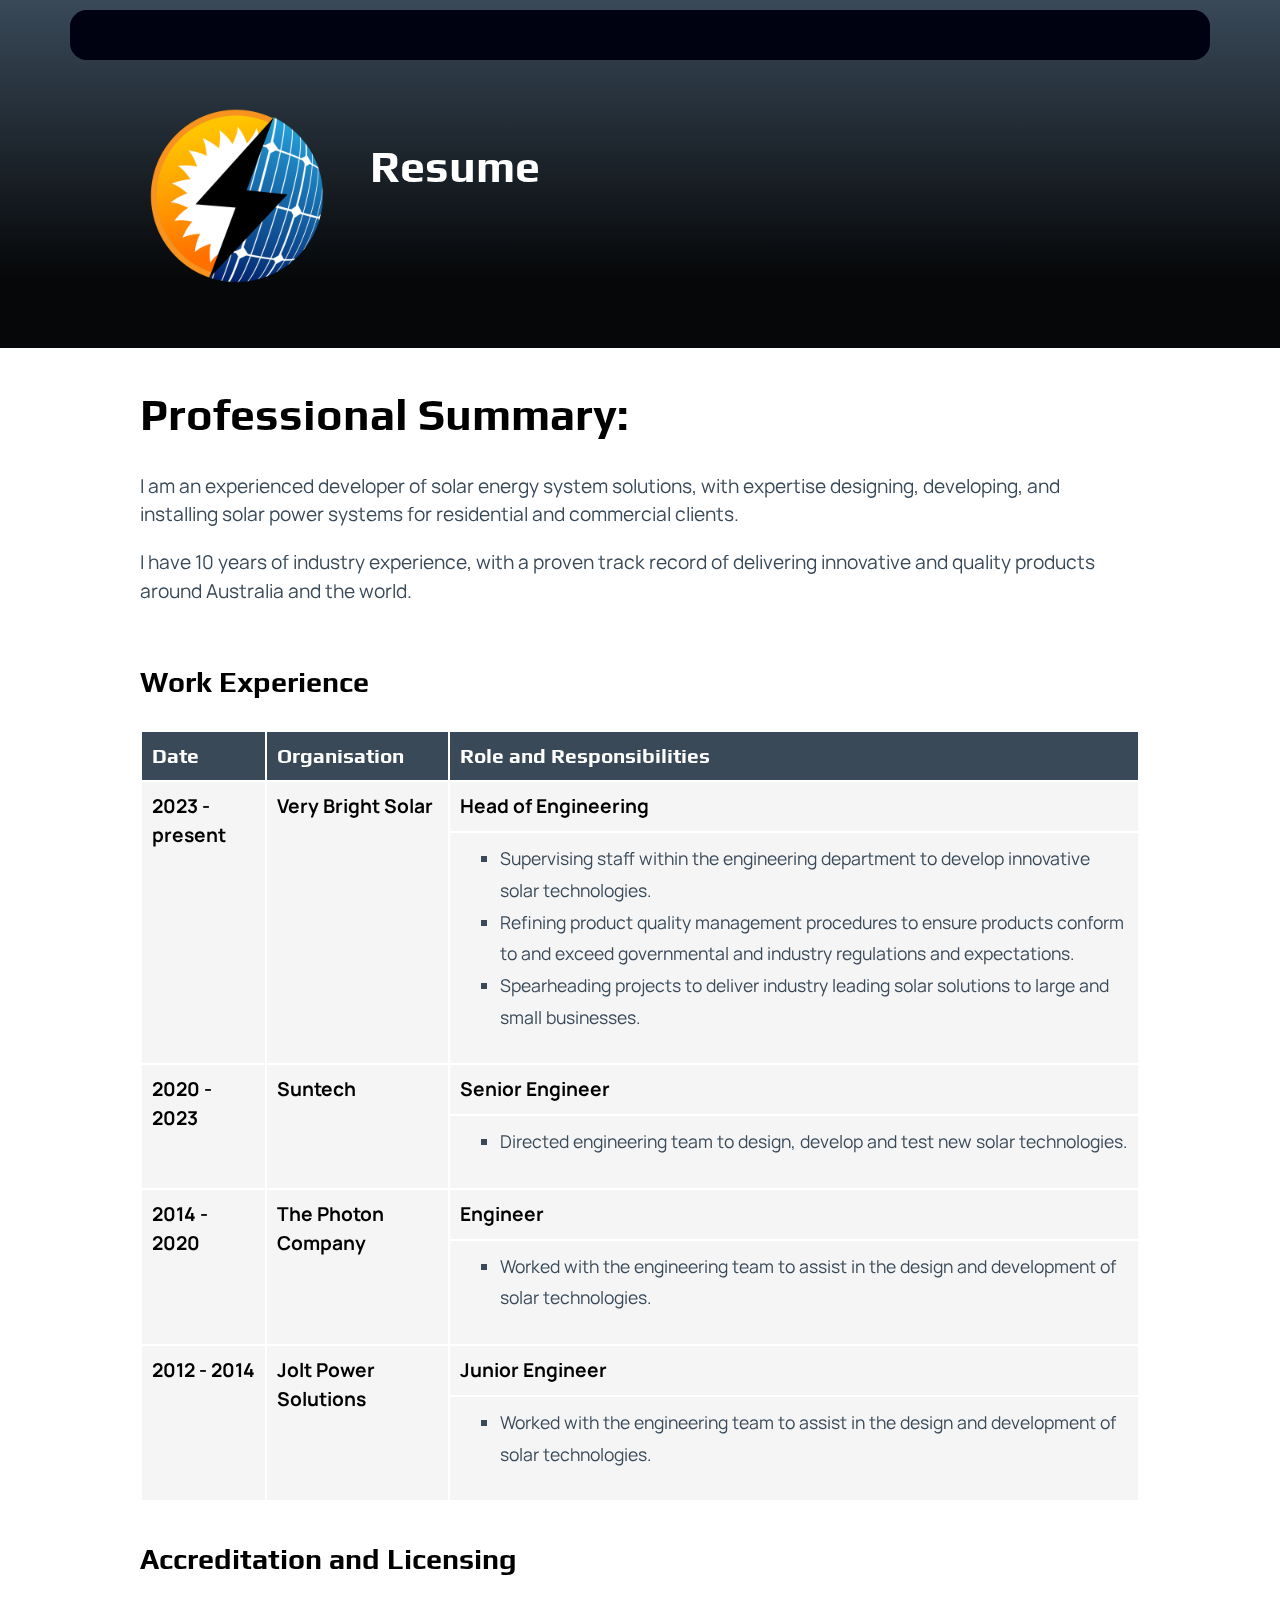
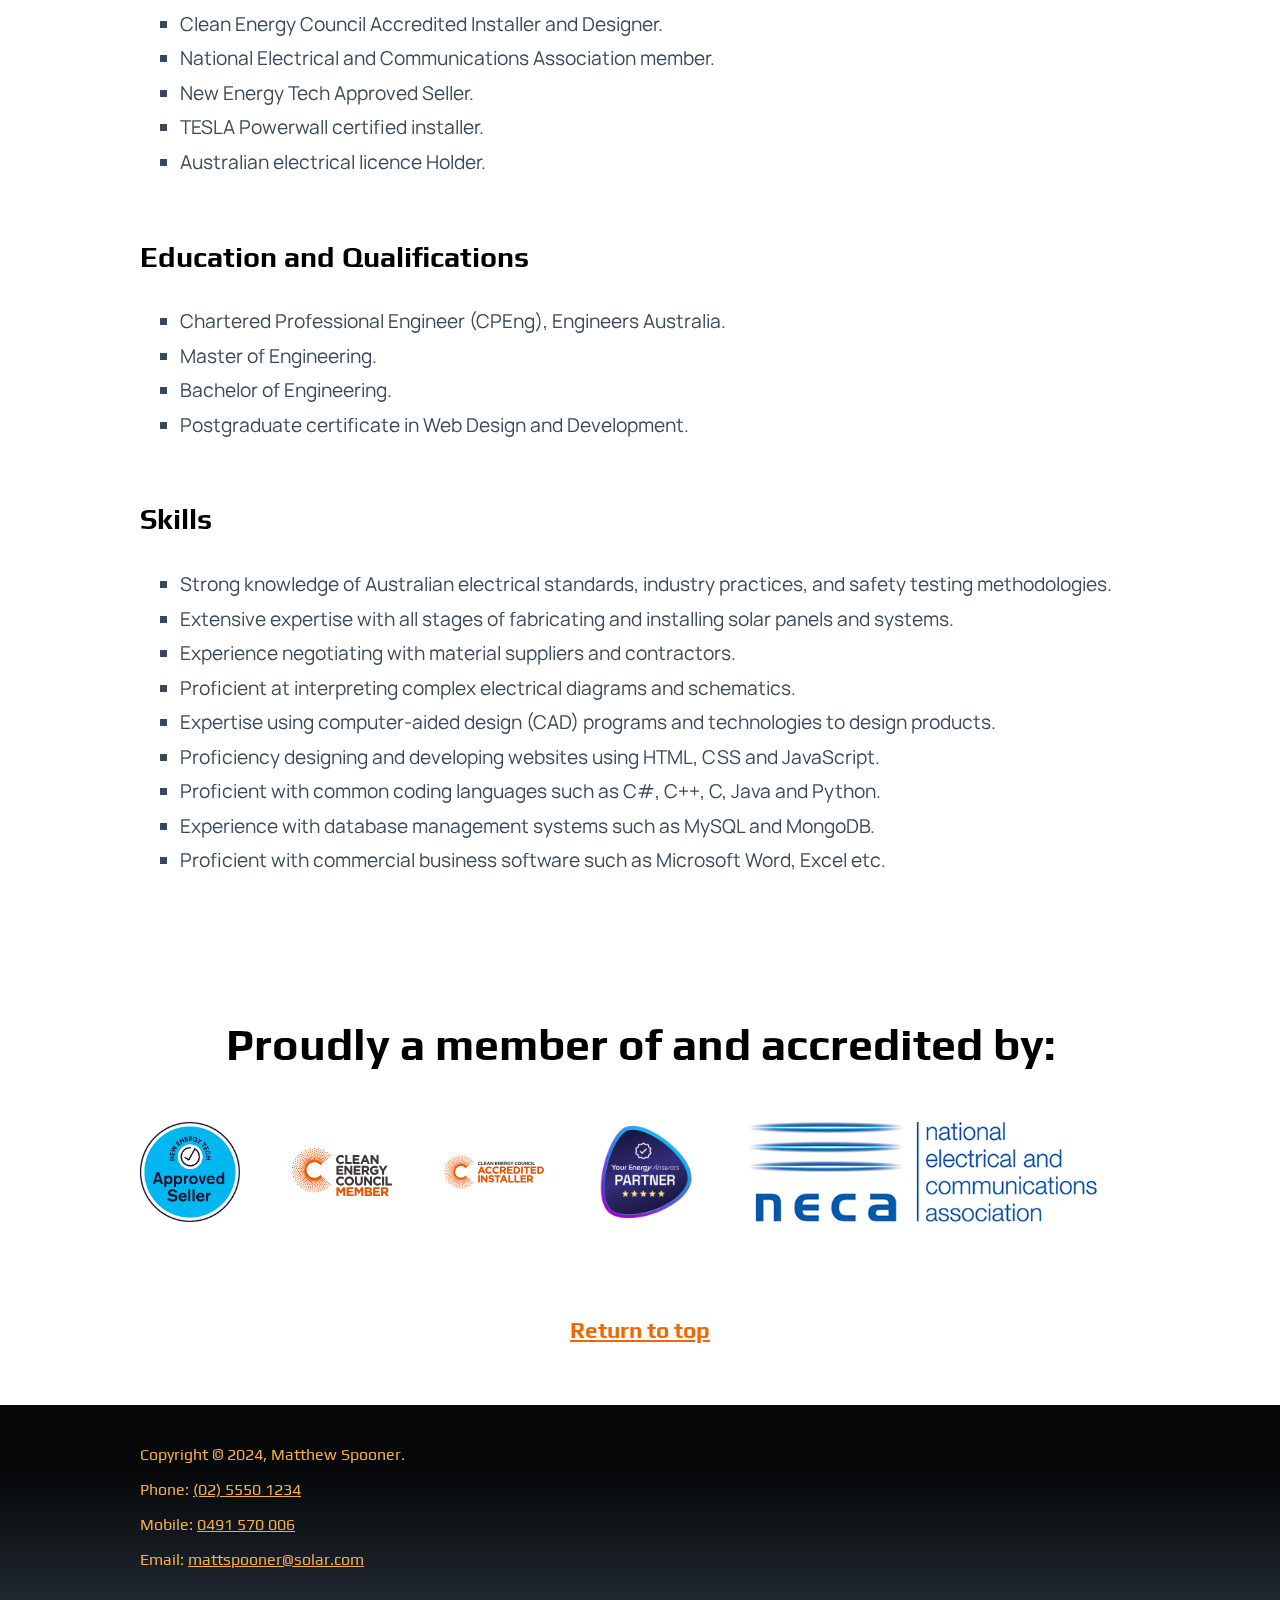
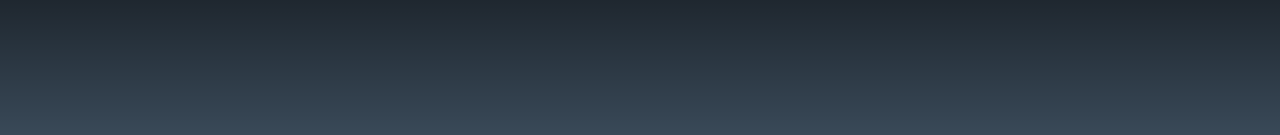
<file: ms_A4_resume.html>
<!DOCTYPE html>
<html lang="en">
    <head>
        <!--
            Assessment 4, Resume page.
            This page contains my resume information.
            Matthew Spooner, 8/6/2024.
        -->
        <!-- Note: The phone numbers used on this page are reserved by the Australian Government for use in creative works.
            More information can be found at the link below: -->
        <!-- https://www.acma.gov.au/phone-numbers-use-tv-shows-films-and-creative-works -->
        <meta charset="utf-8">
        <meta name="author" content="Matthew Spooner">
        <meta name="description" content="Assessment 4 Resume">
        <title>Assessment 4 Resume</title>
        <script defer src="js/nav.js"></script>
        <link rel="stylesheet" href="css/portfolio.css">
        <link href="https://fonts.googleapis.com/css2?family=Play:wght@400;700;900&display=swap" rel="stylesheet">
        <link href="https://fonts.googleapis.com/css2?family=Manrope:wght@400;700;900&display=swap" rel="stylesheet">
    </head>
    <body>
        <header>
            <nav id="nav-menu" class="nav-closed">
                <button id="hamburger-button">
                    <span id="hamburger-svg-container">
                        <svg id="hamburger-svg" class="hamburger-light" height="40" width="40">
                            <path class="hamburger-lines" id="hamburger-top" d="M10 10 L30 10"></path>
                            <path class="hamburger-lines" id="hamburger-middle" d="M15 20 L25 20"></path>
                            <path class="hamburger-lines" id="hamburger-bottom" d="M10 30 L30 30"></path>
                        </svg>
                    </span>
                </button>
                <ul class="nav-list display-none nav-list-animation" id="nav-list">
                    <li><a class="nav-item" href="index.html">Home</a></li>
                    <li><a class="nav-item" href="ms_A4_about.html">About</a></li>
                    <li><a class="nav-item nav-item-locator" href="ms_A4_resume.html">Resume</a></li>
                    <li><a class="nav-item" href="ms_A4_web_skills.html">Web Skills</a></li>
                    <li><a class="nav-item" href="ms_A4_javascript.html">Javascript</a></li>
                    <li><a class="nav-item" href="ms_A4_skills_3.html">Communication</a></li>
                    <li><a class="nav-item" href="ms_A4_skills_4.html">Project Management</a></li>
                    <li><a class="nav-item" href="ms_A4_contact.html">Contact</a></li>
                </ul>
            </nav>
        </header>
        <main>
            <section id="hero-section">
                <div class="section-container section-text">
                    <div class="grid-header">
                        <div class="grid-header-logo"><img src="images/portfolio-logo.png" alt="Portfolio company logo." width="200" height="200"></div>
                        <div><h1 class="hero-heading">Resume</h1></div>
                    </div>
                </div>
            </section>
            <section class="main-section">
                <div class="section-container section-text">
                    <div class="content-subsection">
                        <h2>Professional Summary:</h2>
                        <p>I am an experienced developer of solar energy system solutions, with expertise designing, developing, and installing solar power systems for residential and commercial clients.</p>
                        <p>I have 10 years of industry experience, with a proven track record of delivering innovative and quality products around Australia and the world.</p>
                    </div>
                    <div class="content-subsection">
                        <h2 class="h2-type-2-regular">Work Experience</h2>
                        <div class="resume-table-container">
                            <table>
                                <tr>
                                    <th>Date</th>
                                    <th>Organisation</th>
                                    <th>Role and Responsibilities</th>
                                </tr>
                                <tr>
                                    <td rowspan="2">2023 - present</td>
                                    <td rowspan="2">Very Bright Solar</td>
                                    <td>Head of Engineering</td>
                                </tr>
                                <tr>
                                    <td>
                                        <ul class="square-list resume-table-list-text">
                                            <li>Supervising staff within the engineering department to develop innovative solar technologies.</li>
                                            <li>Refining product quality management procedures to ensure products conform to and exceed governmental and industry regulations and expectations.</li>
                                            <li>Spearheading projects to deliver industry leading solar solutions to large and small businesses.</li>
                                        </ul>
                                    </td>
                                </tr>
                                <tr>
                                    <td rowspan="2">2020 - 2023</td>
                                    <td rowspan="2">Suntech</td>
                                    <td>Senior Engineer</td>
                                </tr>
                                <tr>
                                    <td>
                                        <ul class="square-list resume-table-list-text">
                                            <li>Directed engineering team to design, develop and test new solar technologies.</li>
                                        </ul>
                                    </td>
                                </tr>
                                <tr>
                                    <td rowspan="2">2014 - 2020</td>
                                    <td rowspan="2">The Photon Company</td>
                                    <td>Engineer</td>
                                </tr>
                                <tr>
                                    <td>
                                        <ul class="square-list resume-table-list-text">
                                            <li>Worked with the engineering team to assist in the design and development of solar technologies.</li>
                                        </ul>
                                    </td>
                                </tr>
                                <tr>
                                    <td rowspan="2">2012 - 2014</td>
                                    <td rowspan="2">Jolt Power Solutions</td>
                                    <td>Junior Engineer</td>
                                </tr>
                                <tr>
                                    <td>
                                        <ul class="square-list resume-table-list-text">
                                            <li>Worked with the engineering team to assist in the design and development of solar technologies.</li>
                                        </ul>
                                    </td>
                                </tr>
                            </table>
                        </div>
                    </div>
                    <div class="content-subsection">
                        <h2 class="h2-type-2-regular">Accreditation and Licensing</h2>
                        <div>
                            <!-- Unordered list example -->
                            <ul class="square-list">
                                <li>Clean Energy Council Accredited Installer and Designer.</li>
                                <li>National Electrical and Communications Association member.</li>
                                <li>New Energy Tech Approved Seller.</li>
                                <li>TESLA Powerwall certified installer.</li>
                                <li>Australian electrical licence Holder.</li>
                            </ul>
                        </div>
                    </div>
                    <div class="content-subsection">
                        <h2 class="h2-type-2-regular">Education and Qualifications</h2>
                        <div>
                            <!-- Unordered list example -->
                            <ul class="square-list">
                                <li>Chartered Professional Engineer (CPEng), Engineers Australia.</li>
                                <li>Master of Engineering.</li>
                                <li>Bachelor of Engineering.</li>
                                <li>Postgraduate certificate in Web Design and Development.</li>
                            </ul>
                        </div>
                    </div>
                    <div class="content-subsection">
                        <h2 class="h2-type-2-regular">Skills</h2>
                        <div>
                            <!-- Unordered list example -->
                            <ul class="square-list">
                                <li>Strong knowledge of Australian electrical standards, industry practices, and safety testing methodologies.</li>
                                <li>Extensive expertise with all stages of fabricating and installing solar panels and systems.</li>
                                <li>Experience negotiating with material suppliers and contractors.</li>
                                <li>Proficient at interpreting complex electrical diagrams and schematics.</li>
                                <li>Expertise using computer-aided design (CAD) programs and technologies to design products.</li>
                                <li>Proficiency designing and developing websites using HTML, CSS and JavaScript.</li>
                                <li>Proficient with common coding languages such as C#, C++, C, Java and Python.</li>
                                <li>Experience with database management systems such as MySQL and MongoDB.</li>
                                <li>Proficient with commercial business software such as Microsoft Word, Excel etc.</li>
                            </ul>
                        </div>
                    </div>
                </div>
            </section>
            <section class="main-section">
                <div class="section-container section-text">
                    <h2 class="center-aligned-paragraph heading-add-bottom-padding">Proudly a member of and accredited by:</h2>
                    <div class="grid-container-certifications">
                        <div><img src="images/netcc-logo-approved-seller-FULL_RGB.png" alt="New Energy Tech Logo." width="100" height="100"></div>
                        <div><img src="images/logo_CEC-Member.svg" alt="CEC Member Logo." width="100" height="100"></div>
                        <div><img src="images/logo_CEC-Installer.svg" alt="CEC Installer Logo." width="100" height="100"></div>
                        <div><img src="images/YEA-Partner-Badge-2.png" alt="Your Energy Answers Partner Badge." width="100" height="100"></div>
                        <div><img src="images/necansw.png" alt="NECA Logo." width="350" height="100"></div>
                    </div>
                    <br>
                    <br>
                    <br>
                    <h3 class="center-aligned-paragraph"><a href="#hero-section">Return to top</a></h3>
                </div>
            </section>
        </main>
        <footer>
            <div id="footer-container">
                <!-- character reference example -->
                <p>Copyright &copy; 2024, Matthew Spooner.</p>
                <p>Phone: <a href="tel:0255501234">(02) 5550 1234</a></p>
                <p>Mobile: <a href="tel:0491570006">0491 570 006</a></p>
                <p>Email: <a href="mailto:mattspooner@solar.com">mattspooner@solar.com</a></p>
            </div>
        </footer>
    </body>
</html>
</file>
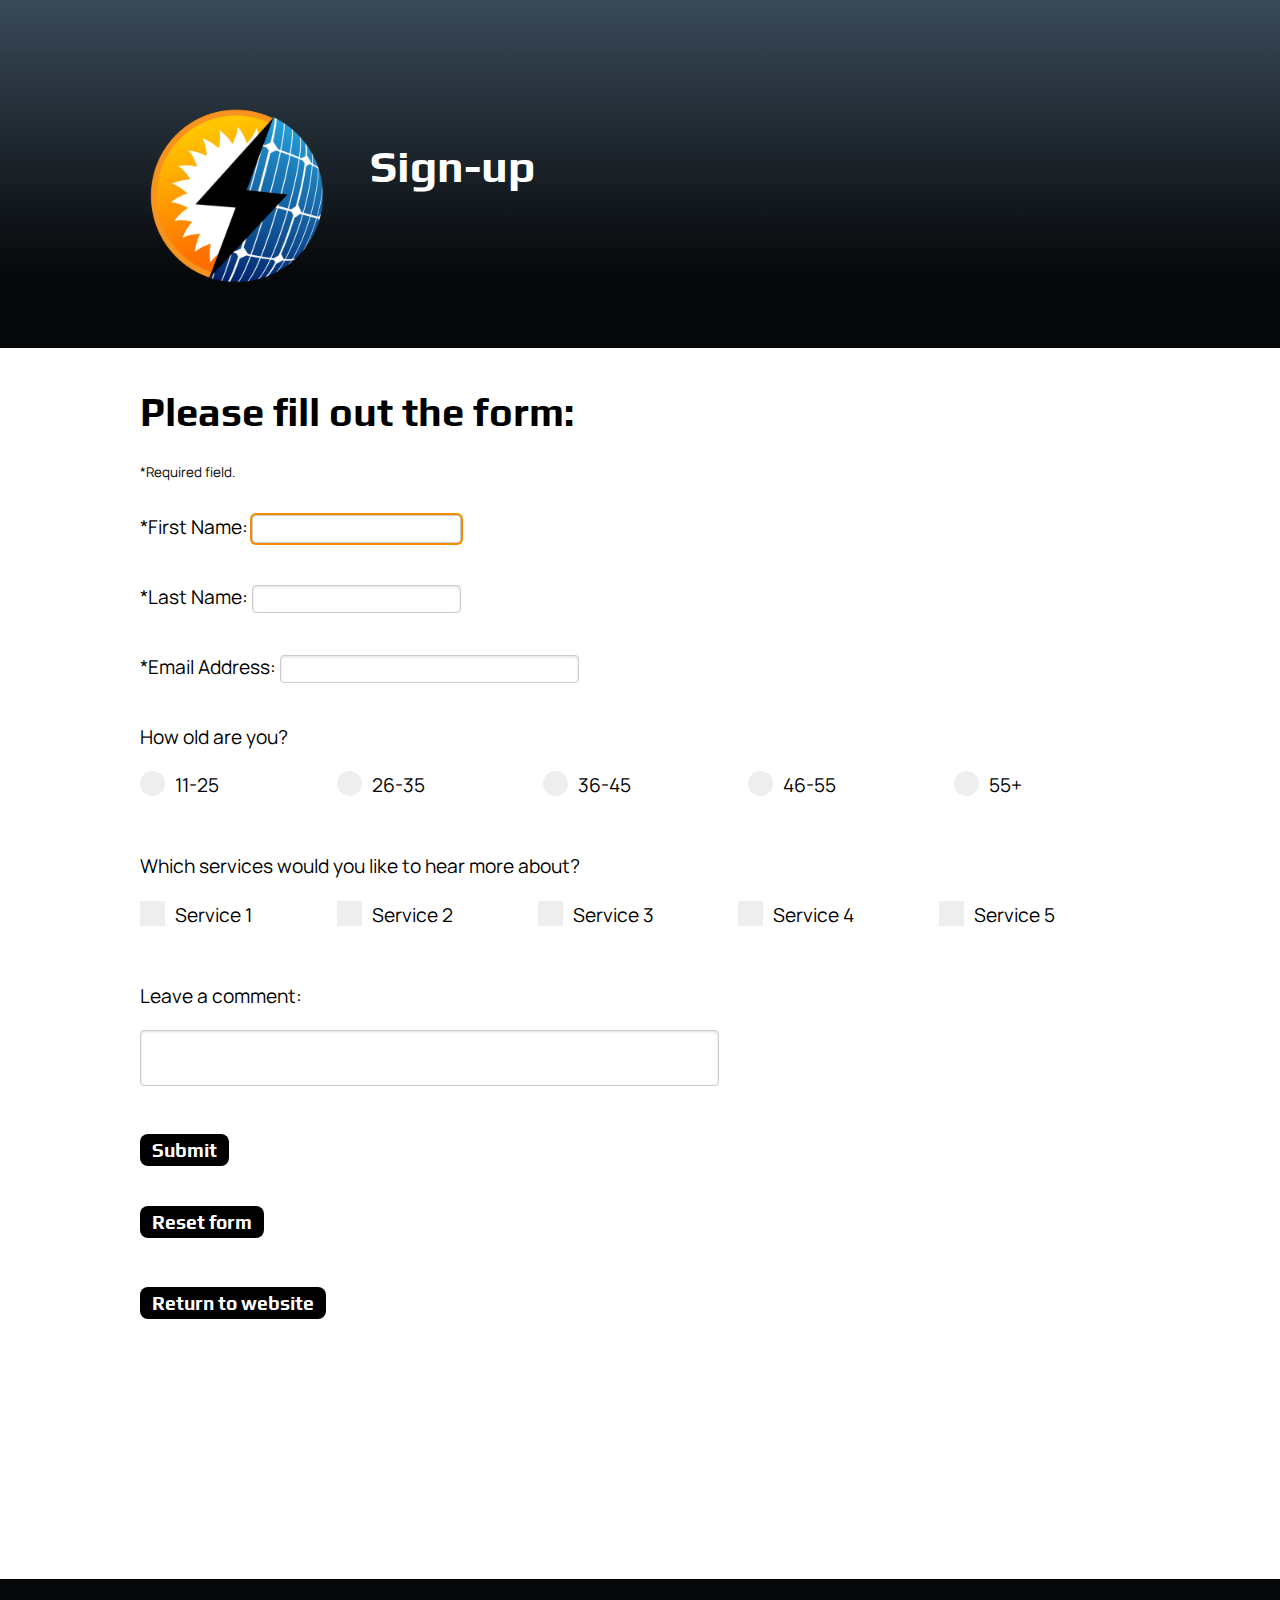
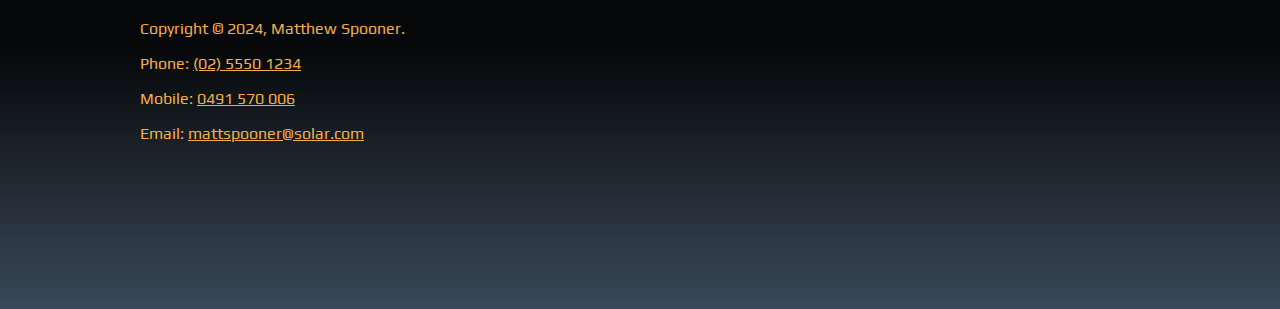
<file: ms_A4_signup.html>
<!DOCTYPE html>
<html lang="en">
    <head>
        <!--
            Assessment 4, Sign-up page.
            This page presents the Sign-up form to the user.
            Matthew Spooner, 8/6/2024.
        -->
        <!-- Note: The phone numbers used on this page are reserved by the Australian Government for use in creative works.
            More information can be found at the link below: -->
        <!-- https://www.acma.gov.au/phone-numbers-use-tv-shows-films-and-creative-works -->
        <meta charset="utf-8">
        <meta name="author" content="Matthew Spooner">
        <meta name="description" content="Assessment 4 Sign-up">
        <title>Assessment 4 Sign-up</title>
        <script defer src="js/form.js"></script>
        <link rel="stylesheet" href="css/portfolio.css">
        <link href="https://fonts.googleapis.com/css2?family=Play:wght@400;700;900&display=swap" rel="stylesheet">
        <link href="https://fonts.googleapis.com/css2?family=Manrope:wght@400;700;900&display=swap" rel="stylesheet">
    </head>
    <body>
        <header></header>
        <main>
            <section id="hero-section">
                <div class="section-container section-text">
                    <div class="grid-header">
                        <div class="grid-header-logo"><img src="images/portfolio-logo.png" alt="Portfolio company logo." width="200" height="200"></div>
                        <div><h1 class="hero-heading">Sign-up</h1></div>
                    </div>
                </div>
            </section>
            <section class="main-section">
                <div class="section-container contact-section-text">
                    <h2 class="h2-type-2-large">Please fill out the form:</h2>
                    <div>
                        <p class="form-required-notice">*Required field.</p>
                        <form id="form-target" class="signup-form" method="POST" enctype="application/x-www-form-urlencoded" action="http://csusap.csu.edu.au/cgi-bin/echo_form" target="_blank">
                            <div class="form-item-holder">
                                <label>*First Name: <input type="text" id="firstName-target" class="signup-text-field" name="firstName" required size="20" maxlength="60"></label>
                            </div>
                            <div class="form-item-holder">
                                <label>*Last Name: <input type="text" id="lastName-target" class="signup-text-field" name="lastName" required size="20" maxlength="60"></label>
                            </div>
                            <div class="form-item-holder">
                                <label>*Email Address: <input type="text" id="email-target" class="signup-text-field" name="email" required size="30" maxlength="60"></label>
                            </div>
                            <div class="form-item-holder">
                                <fieldset class="grid-form-select-age">
                                <legend>How old are you?</legend>
                                <div><label class="radio-container"> <input type=radio name=age value="11-25">11-25<span class="radio-checkmark"></span></label></div>
                                <div><label class="radio-container"> <input type=radio name=age value="26-35">26-35<span class="radio-checkmark"></span></label></div>
                                <div><label class="radio-container"> <input type=radio name=age value="36-45">36-45<span class="radio-checkmark"></span></label></div>
                                <div><label class="radio-container"> <input type=radio name=age value="46-55">46-55<span class="radio-checkmark"></span></label></div>
                                <div><label class="radio-container"> <input type=radio name=age value="55+">55+<span class="radio-checkmark"></span></label></div>
                                </fieldset>
                            </div>
                            <div class="form-item-holder">
                                <fieldset class="grid-form-items">
                                <legend>Which services would you like to hear more about?</legend>
                                <div><label class="checkmark-container"><input type=checkbox name="service" value="service1">Service 1<span class="checkmark"></span></label></div>
                                <div><label class="checkmark-container"><input type=checkbox name="service" value="service2">Service 2<span class="checkmark"></span></label></div>
                                <div><label class="checkmark-container"><input type=checkbox name="service" value="service3">Service 3<span class="checkmark"></span></label></div>
                                <div><label class="checkmark-container"><input type=checkbox name="service" value="service4">Service 4<span class="checkmark"></span></label></div>
                                <div><label class="checkmark-container"><input type=checkbox name="service" value="service5">Service 5<span class="checkmark"></span></label></div>
                                </fieldset>
                            </div>
                            <div class="form-item-holder">
                                <p><label for="textareaTarget">Leave a comment:</label></p>
                                <textarea id="textareaTarget" class="signup-textarea signup-text-field" name="message" cols="60" rows="3"></textarea>
                            </div>
                            <div class="form-item-holder"><input type="submit" id="submit-button" class="signup-button" value="Submit"></div>
                            <div class="form-item-holder"><input type="reset" id="reset-button" class="signup-button" value="Reset form"></div>
                        </form>
                        <br>
                        <div><button id="return-button" class="signup-button">Return to website</button></div>
                    </div>
                </div>
            </section>
        </main>
        <footer>
            <div id="footer-container">
                <!-- character reference example -->
                <p>Copyright &copy; 2024, Matthew Spooner.</p>
                <p>Phone: <a href="tel:0255501234">(02) 5550 1234</a></p>
                <p>Mobile: <a href="tel:0491570006">0491 570 006</a></p>
                <p>Email: <a href="mailto:mattspooner@solar.com">mattspooner@solar.com</a></p>
            </div>
        </footer>
    </body>
</html>
</file>
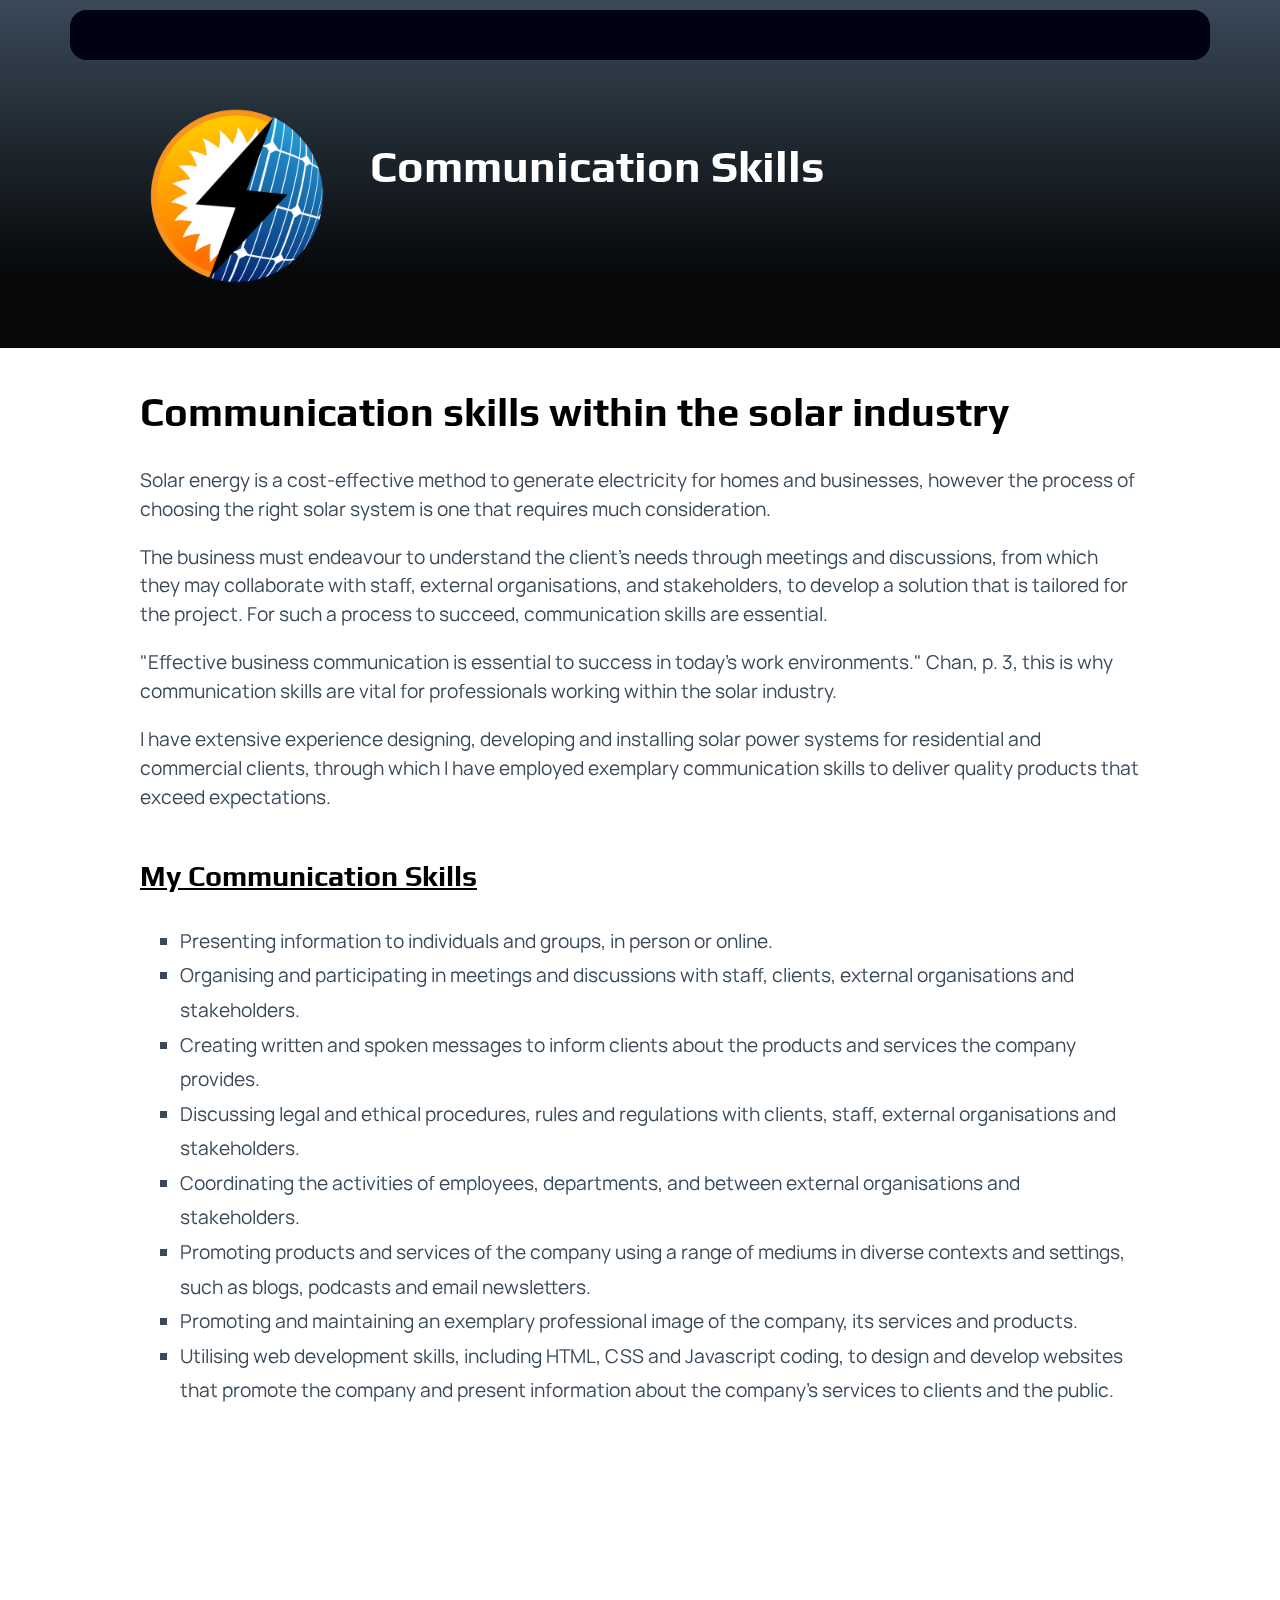
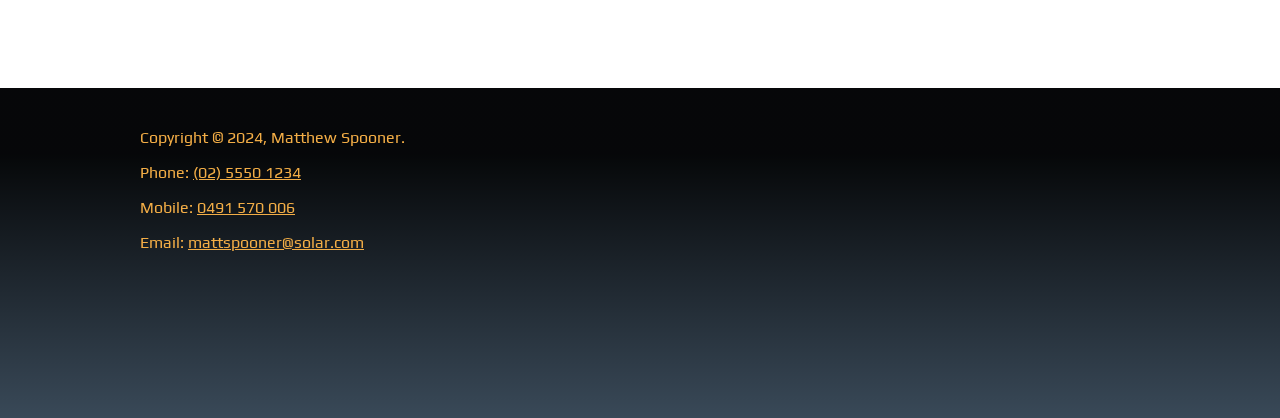
<file: ms_A4_skills_3.html>
<!DOCTYPE html>
<html lang="en">
    <head>
        <!--
            Assessment 4, Communication page.
            This page contains information about my Communication skills.
            Matthew Spooner, 8/6/2024.
        -->
        <!-- Note: The phone numbers used on this page are reserved by the Australian Government for use in creative works.
            More information can be found at the link below: -->
        <!-- https://www.acma.gov.au/phone-numbers-use-tv-shows-films-and-creative-works -->
        <meta charset="utf-8">
        <meta name="author" content="Matthew Spooner">
        <meta name="description" content="Assessment 4 Communication">
        <title>Assessment 4 Communication</title>
        <script defer src="js/nav.js"></script>
        <link rel="stylesheet" href="css/portfolio.css">
        <link href="https://fonts.googleapis.com/css2?family=Play:wght@400;700;900&display=swap" rel="stylesheet">
        <link href="https://fonts.googleapis.com/css2?family=Manrope:wght@400;700;900&display=swap" rel="stylesheet">
    </head>
    <body>
        <header>
            <nav id="nav-menu" class="nav-closed">
                <button id="hamburger-button">
                    <span id="hamburger-svg-container">
                        <svg id="hamburger-svg" class="hamburger-light" height="40" width="40">
                            <path class="hamburger-lines" id="hamburger-top" d="M10 10 L30 10"></path>
                            <path class="hamburger-lines" id="hamburger-middle" d="M15 20 L25 20"></path>
                            <path class="hamburger-lines" id="hamburger-bottom" d="M10 30 L30 30"></path>
                        </svg>
                    </span>
                </button>
                <ul class="nav-list display-none nav-list-animation" id="nav-list">
                    <li><a class="nav-item" href="index.html">Home</a></li>
                    <li><a class="nav-item" href="ms_A4_about.html">About</a></li>
                    <li><a class="nav-item" href="ms_A4_resume.html">Resume</a></li>
                    <li><a class="nav-item" href="ms_A4_web_skills.html">Web Skills</a></li>
                    <li><a class="nav-item" href="ms_A4_javascript.html">Javascript</a></li>
                    <li><a class="nav-item nav-item-locator" href="ms_A4_skills_3.html">Communication</a></li>
                    <li><a class="nav-item" href="ms_A4_skills_4.html">Project Management</a></li>
                    <li><a class="nav-item" href="ms_A4_contact.html">Contact</a></li>
                </ul>
            </nav>
        </header>
        <main>
            <section id="hero-section">
                <div class="section-container section-text">
                    <div class="grid-header">
                        <div class="grid-header-logo"><img src="images/portfolio-logo.png" alt="Portfolio company logo." width="200" height="200"></div>
                        <div><h1 class="hero-heading">Communication Skills</h1></div>
                    </div>
                </div>
            </section>
            <section class="main-section">
                <div class="section-container contact-section-text">
                    <h2 class="h2-type-2-large">Communication skills within the solar industry</h2>
                    <p>Solar energy is a cost-effective method to generate electricity for homes and businesses, however the process of choosing the right solar system is one that requires much consideration.</p>
                    <p>The business must endeavour to understand the client’s needs through meetings and discussions, from which they may collaborate with staff, external organisations, and stakeholders, to develop a solution that is tailored for the project. For such a process to succeed, communication skills are essential.</p>
                    <p>"Effective business communication is essential to success in today's work environments." Chan, p. 3, this is why communication skills are vital for professionals working within the solar industry.</p>
                    <p>I have extensive experience designing, developing and installing solar power systems for residential and commercial clients, through which I have employed exemplary communication skills to deliver quality products that exceed expectations.</p>
                    <br>
                    <h2 class="h2-type-2-regular old-inline-underline">My Communication Skills</h2>
                    <ul class="square-list">
                        <li>Presenting information to individuals and groups, in person or online.</li>
                        <li>Organising and participating in meetings and discussions with staff, clients, external organisations and stakeholders. </li>
                        <li>Creating written and spoken messages to inform clients about the products and services the company provides.</li>
                        <li>Discussing legal and ethical procedures, rules and regulations with clients, staff, external organisations and stakeholders. </li>
                        <li>Coordinating the activities of employees, departments, and between external organisations and stakeholders.</li>
                        <li>Promoting products and services of the company using a range of mediums in diverse contexts and settings, such as blogs, podcasts and email newsletters. </li>
                        <li>Promoting and maintaining an exemplary professional image of the company, its services and products. </li>
                        <li>Utilising web development skills, including HTML, CSS and Javascript coding, to design and develop websites that promote the company and present information about the company’s services to clients and the public. </li>
                    </ul>
                </div>
            </section>
        </main>
        <footer>
            <div id="footer-container">
                <!-- character reference example -->
                <p>Copyright &copy; 2024, Matthew Spooner.</p>
                <p>Phone: <a href="tel:0255501234">(02) 5550 1234</a></p>
                <p>Mobile: <a href="tel:0491570006">0491 570 006</a></p>
                <p>Email: <a href="mailto:mattspooner@solar.com">mattspooner@solar.com</a></p>
            </div>
        </footer>
    </body>
</html>
</file>
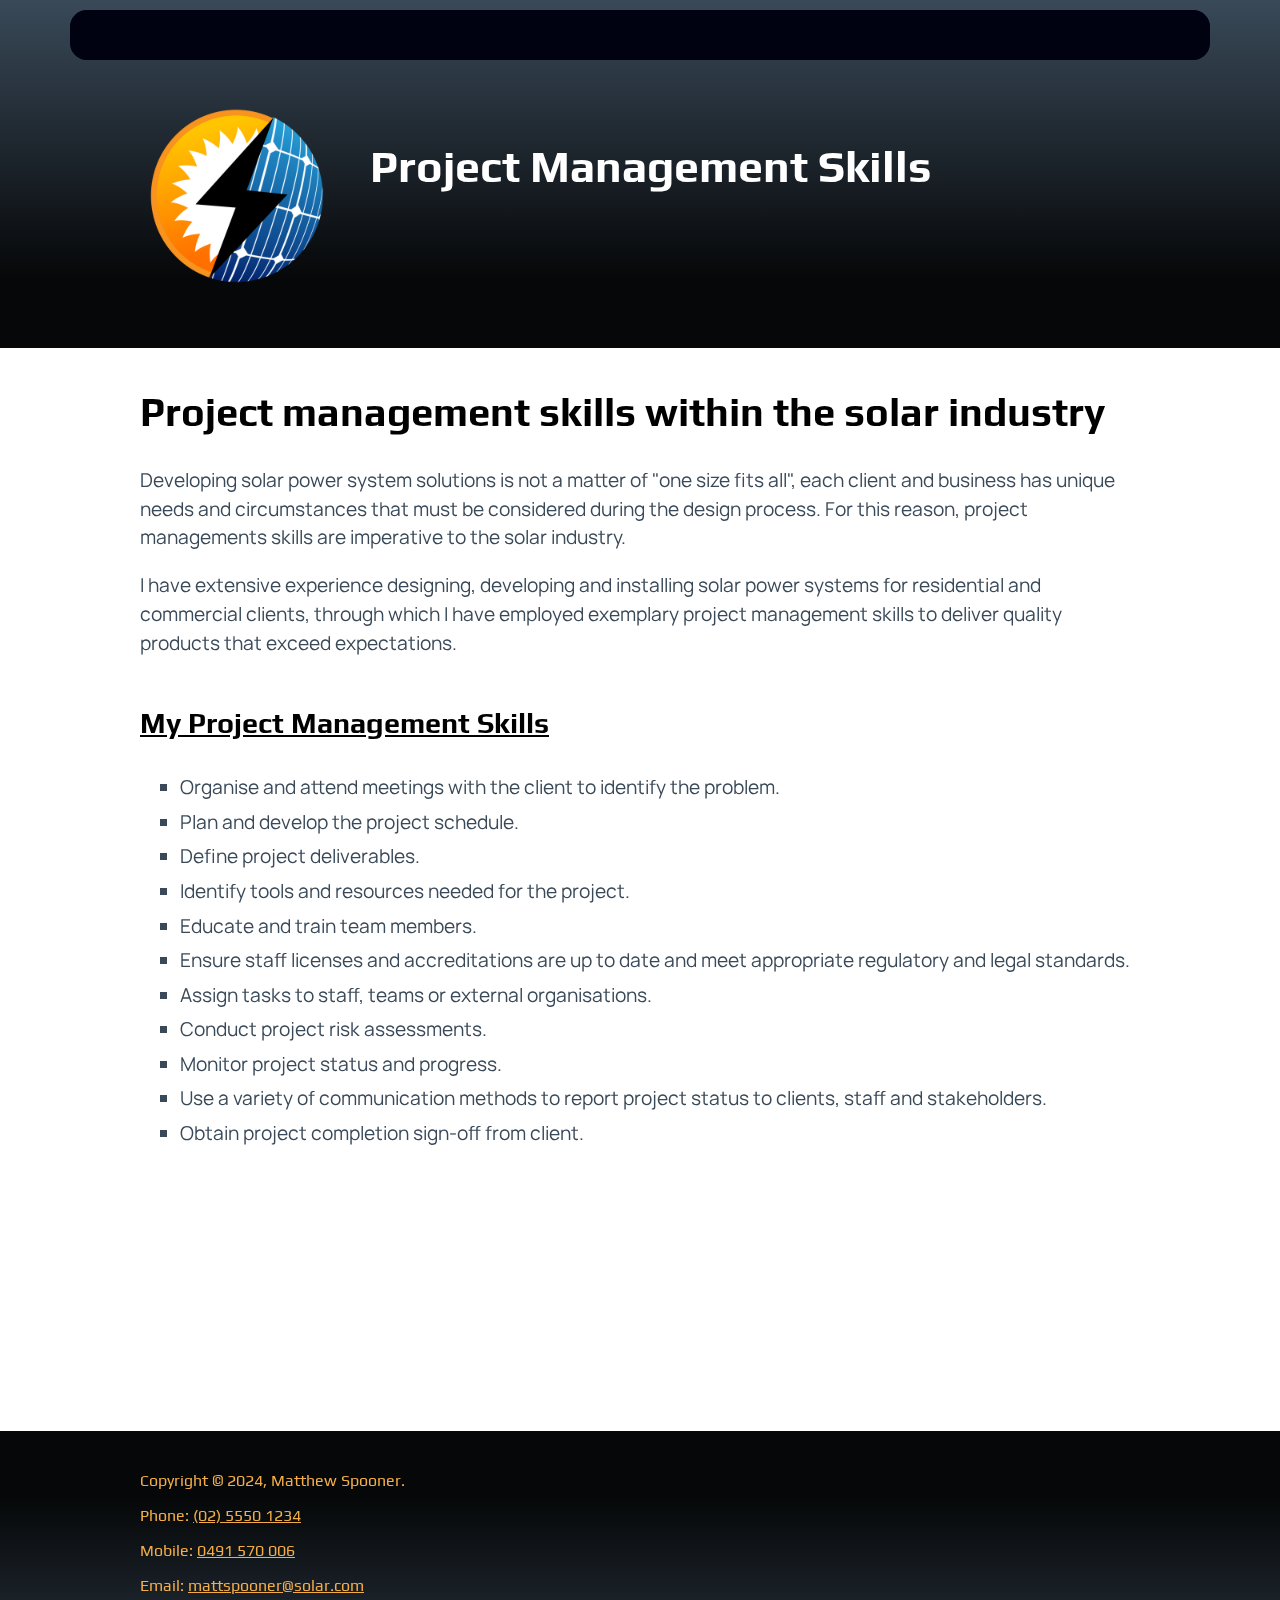
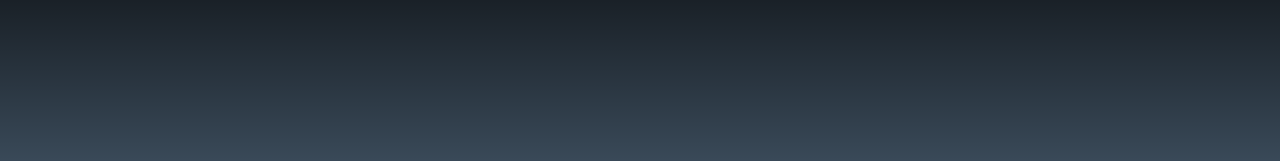
<file: ms_A4_skills_4.html>
<!DOCTYPE html>
<html lang="en">
    <head>
        <!--
            Assessment 4, Project Management page.
            This page contains information about my Project Management skills.
            Matthew Spooner, 8/6/2024.
        -->
        <!-- Note: The phone numbers used on this page are reserved by the Australian Government for use in creative works.
            More information can be found at the link below: -->
        <!-- https://www.acma.gov.au/phone-numbers-use-tv-shows-films-and-creative-works -->
        <meta charset="utf-8">
        <meta name="author" content="Matthew Spooner">
        <meta name="description" content="Assessment 4 Project Management">
        <title>Assessment 4 Project Management</title>
        <script defer src="js/nav.js"></script>
        <link rel="stylesheet" href="css/portfolio.css">
        <link href="https://fonts.googleapis.com/css2?family=Play:wght@400;700;900&display=swap" rel="stylesheet">
        <link href="https://fonts.googleapis.com/css2?family=Manrope:wght@400;700;900&display=swap" rel="stylesheet">
    </head>
    <body>
        <header>
            <nav id="nav-menu" class="nav-closed">
                <button id="hamburger-button">
                    <span id="hamburger-svg-container">
                        <svg id="hamburger-svg" class="hamburger-light" height="40" width="40">
                            <path class="hamburger-lines" id="hamburger-top" d="M10 10 L30 10"></path>
                            <path class="hamburger-lines" id="hamburger-middle" d="M15 20 L25 20"></path>
                            <path class="hamburger-lines" id="hamburger-bottom" d="M10 30 L30 30"></path>
                        </svg>
                    </span>
                </button>
                <ul class="nav-list display-none nav-list-animation" id="nav-list">
                    <li><a class="nav-item" href="index.html">Home</a></li>
                    <li><a class="nav-item" href="ms_A4_about.html">About</a></li>
                    <li><a class="nav-item" href="ms_A4_resume.html">Resume</a></li>
                    <li><a class="nav-item" href="ms_A4_web_skills.html">Web Skills</a></li>
                    <li><a class="nav-item" href="ms_A4_javascript.html">Javascript</a></li>
                    <li><a class="nav-item" href="ms_A4_skills_3.html">Communication</a></li>
                    <li><a class="nav-item nav-item-locator" href="ms_A4_skills_4.html">Project Management</a></li>
                    <li><a class="nav-item" href="ms_A4_contact.html">Contact</a></li>
                </ul>
            </nav>
        </header>
        <main>
            <section id="hero-section">
                <div class="section-container section-text">
                    <div class="grid-header">
                        <div class="grid-header-logo"><img src="images/portfolio-logo.png" alt="Portfolio company logo." width="200" height="200"></div>
                        <div><h1 class="hero-heading">Project Management Skills</h1></div>
                    </div>
                </div>
            </section>
            <section class="main-section">
                <div class="section-container contact-section-text">
                    <h2 class="h2-type-2-large">Project management skills within the solar industry</h2>
                    <p>Developing solar power system solutions is not a matter of "one size fits all", each client and business has unique needs and circumstances that must be considered during the design process. For this reason, project managements skills are imperative to the solar industry. </p>
                    <p>I have extensive experience designing, developing and installing solar power systems for residential and commercial clients, through which I have employed exemplary project management skills to deliver quality products that exceed expectations.</p>
                    <br>
                    <h2 class="h2-type-2-regular old-inline-underline">My Project Management Skills</h2>
                    <ul class="square-list">
                        <li>Organise and attend meetings with the client to identify the problem.</li>
                        <li>Plan and develop the project schedule.</li>
                        <li>Define project deliverables.</li>
                        <li>Identify tools and resources needed for the project.</li>
                        <li>Educate and train team members.</li>
                        <li>Ensure staff licenses and accreditations are up to date and meet appropriate regulatory and legal standards.</li>
                        <li>Assign tasks to staff, teams or external organisations.</li>
                        <li>Conduct project risk assessments.</li>
                        <li>Monitor project status and progress.</li>
                        <li>Use a variety of communication methods to report project status to clients, staff and stakeholders. </li>
                        <li>Obtain project completion sign-off from client.</li>
                    </ul>
                </div>
            </section>
        </main>
        <footer>
            <div id="footer-container">
                <!-- character reference example -->
                <p>Copyright &copy; 2024, Matthew Spooner.</p>
                <p>Phone: <a href="tel:0255501234">(02) 5550 1234</a></p>
                <p>Mobile: <a href="tel:0491570006">0491 570 006</a></p>
                <p>Email: <a href="mailto:mattspooner@solar.com">mattspooner@solar.com</a></p>
            </div>
        </footer>
    </body>
</html>
</file>
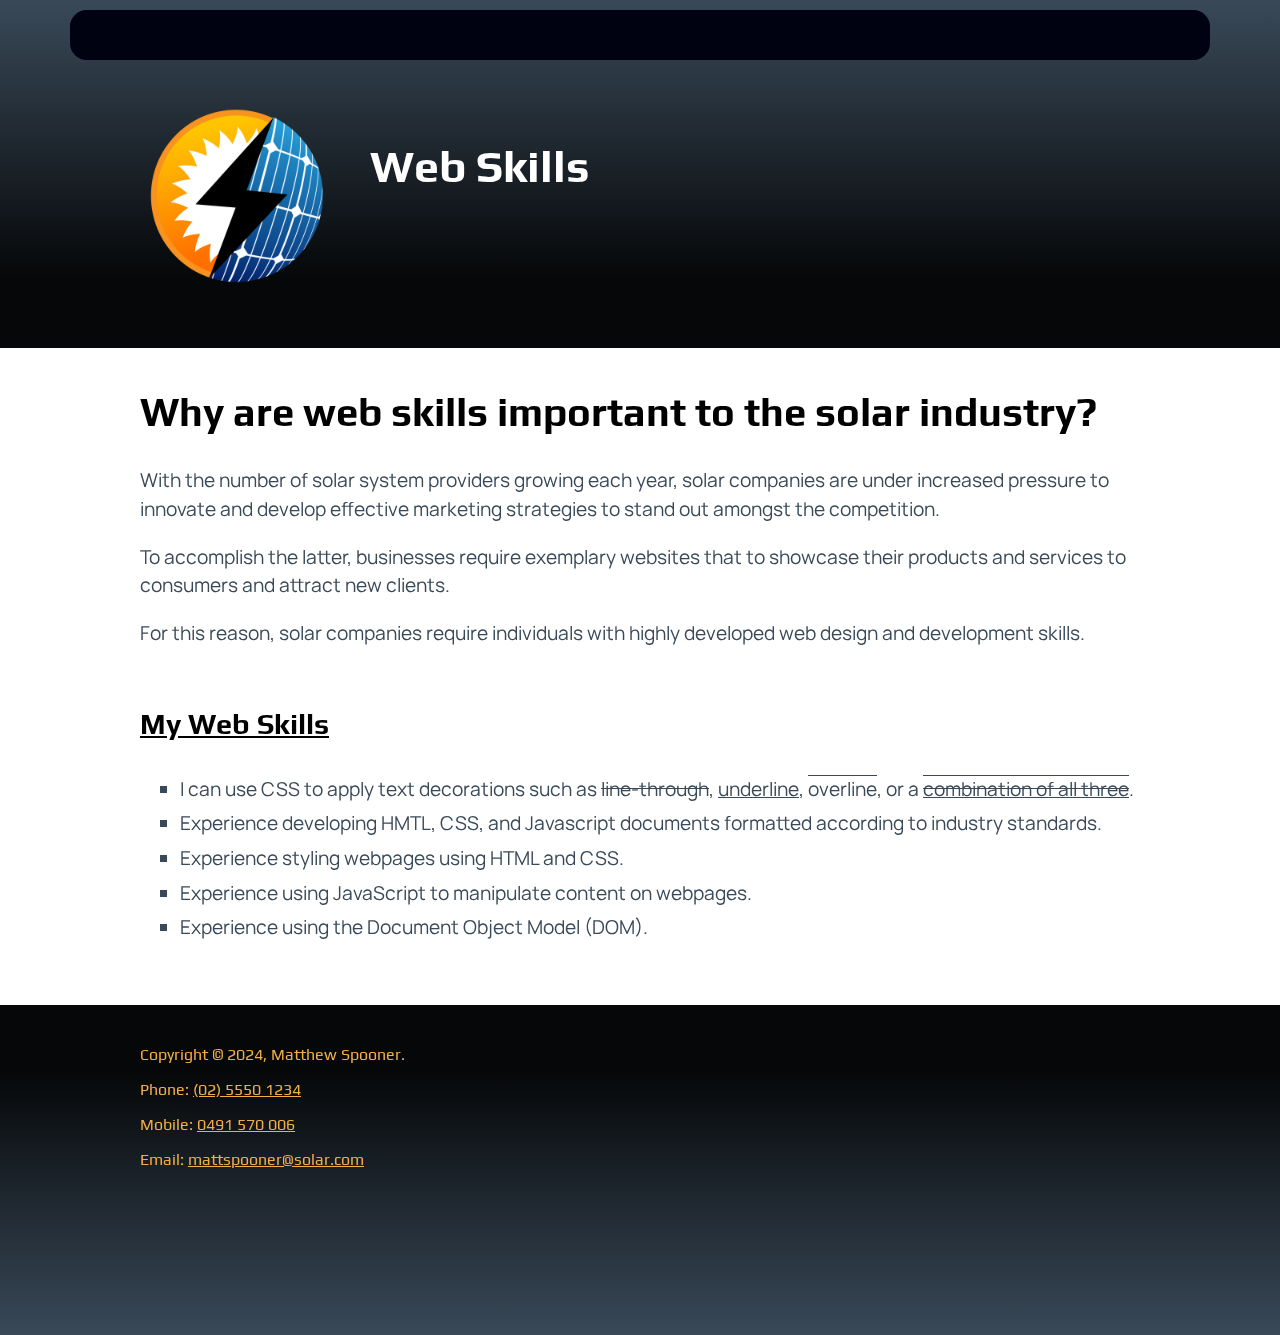
<file: ms_A4_web_skills.html>
<!DOCTYPE html>
<html lang="en">
    <head>
        <!--
            Assessment 4, Web Skills page.
            This page contains information about my web skills.
            Matthew Spooner, 8/6/2024.
        -->
        <!-- Note: The phone numbers used on this page are reserved by the Australian Government for use in creative works.
            More information can be found at the link below: -->
        <!-- https://www.acma.gov.au/phone-numbers-use-tv-shows-films-and-creative-works -->
        <meta charset="utf-8">
        <meta name="author" content="Matthew Spooner">
        <meta name="description" content="Assessment 4 Web Skills">
        <title>Assessment 4 Web Skills</title>
        <script defer src="js/nav.js"></script>
        <link rel="stylesheet" href="css/portfolio.css">
        <link href="https://fonts.googleapis.com/css2?family=Play:wght@400;700;900&display=swap" rel="stylesheet">
        <link href="https://fonts.googleapis.com/css2?family=Manrope:wght@400;700;900&display=swap" rel="stylesheet">
    </head>
    <body>
        <header>
            <nav id="nav-menu" class="nav-closed">
                <button id="hamburger-button">
                    <span id="hamburger-svg-container">
                        <svg id="hamburger-svg" class="hamburger-light" height="40" width="40">
                            <path class="hamburger-lines" id="hamburger-top" d="M10 10 L30 10"></path>
                            <path class="hamburger-lines" id="hamburger-middle" d="M15 20 L25 20"></path>
                            <path class="hamburger-lines" id="hamburger-bottom" d="M10 30 L30 30"></path>
                        </svg>
                    </span>
                </button>
                <ul class="nav-list display-none nav-list-animation" id="nav-list">
                    <li><a class="nav-item" href="index.html">Home</a></li>
                    <li><a class="nav-item" href="ms_A4_about.html">About</a></li>
                    <li><a class="nav-item" href="ms_A4_resume.html">Resume</a></li>
                    <li><a class="nav-item nav-item-locator" href="ms_A4_web_skills.html">Web Skills</a></li>
                    <li><a class="nav-item" href="ms_A4_javascript.html">Javascript</a></li>
                    <li><a class="nav-item" href="ms_A4_skills_3.html">Communication</a></li>
                    <li><a class="nav-item" href="ms_A4_skills_4.html">Project Management</a></li>
                    <li><a class="nav-item" href="ms_A4_contact.html">Contact</a></li>
                </ul>
            </nav>
        </header>
        <main>
            <section id="hero-section">
                <div class="section-container section-text">
                    <div class="grid-header">
                        <div class="grid-header-logo"><img src="images/portfolio-logo.png" alt="Portfolio company logo." width="200" height="200"></div>
                        <div><h1 class="hero-heading">Web Skills</h1></div>
                    </div>
                </div>
            </section>
            <section class="main-section">
                <div class="section-container section-text">
                    <div class="content-subsection">
                        <h2 class="h2-type-2-large">Why are web skills important to the solar industry?</h2>
                        <p>With the number of solar system providers growing each year, solar companies are under increased pressure to innovate and develop effective marketing strategies to stand out amongst the competition.</p>
                        <p>To accomplish the latter, businesses require exemplary websites that to showcase their products and services to consumers and attract new clients.</p>
                        <p>For this reason, solar companies require individuals with highly developed web design and development skills.</p>
                    </div>
                    <h2 class="h2-type-2-regular old-inline-underline">My Web Skills</h2>
                    <!-- Unordered list example -->
                    <ul class="square-list">
                        <li>
                            <!-- The following has been broken up into multiple lines to make it more readable. -->
                            I can use CSS to apply text decorations such as <span class="line-through-text">line-through</span>,
                            <span class="underline-text">underline</span>,
                            <span class="overline-text">overline</span>, or a
                            <span class="combination-line-text">combination of all three</span>.
                        </li>
                        <li>Experience developing HMTL, CSS, and Javascript documents formatted according to industry standards.</li>
                        <li>Experience styling webpages using HTML and CSS.</li>
                        <li>Experience using JavaScript to manipulate content on webpages.</li>
                        <li>Experience using the Document Object Model (DOM).</li>
                    </ul>
                </div>
            </section>
        </main>
        <footer>
            <div id="footer-container">
                <!-- character reference example -->
                <p>Copyright &copy; 2024, Matthew Spooner.</p>
                <p>Phone: <a href="tel:0255501234">(02) 5550 1234</a></p>
                <p>Mobile: <a href="tel:0491570006">0491 570 006</a></p>
                <p>Email: <a href="mailto:mattspooner@solar.com">mattspooner@solar.com</a></p>
            </div>
        </footer>
    </body>
</html>
</file>
<file: css/portfolio.css>
/* Matthew Spooner. 8/6/2024. */

/* Style radio button container. */
.radio-container {
  display: block;
  position: relative;
  padding-left: 35px;
  margin-bottom: 12px;
  cursor: pointer;
  -webkit-user-select: none;
  -moz-user-select: none;
  -ms-user-select: none;
  user-select: none;
}

/* Hide browser default radio button. */
.radio-container input {
  position: absolute;
  opacity: 0;
  cursor: pointer;
  height: 0;
  width: 0;
}

/* Define style for custom radio button */
.radio-checkmark {
  position: absolute;
  top: 0;
  left: 0;
  height: 25px;
  width: 25px;
  background-color: var(--color-grey-3);
  border-radius: 50%;
}

.radio-container:hover input ~ .radio-checkmark {
  background-color: var(--color-grey-4);
}

.radio-container input:checked ~ .radio-checkmark {
  background-color: var(--color-orange-3);
}

/* Create the radio button dot, and set it to hidden by default. */
.radio-checkmark:after {
  content: "";
  position: absolute;
  display: none;
}

/* Show the radio button dot when clicked */
.radio-container input:checked ~ .radio-checkmark:after {
  display: block;
}

/* Define style for custom radio button when clicked. */
.radio-container .radio-checkmark:after {
  top: 9px;
  left: 9px;
  width: 8px;
  height: 8px;
  border-radius: 50%;
  background: var(--color-white-1);
}

/* Customize the label containing the checkmark. */
.checkmark-container {
  display: block;
  position: relative;
  padding-left: 35px;
  margin-bottom: 12px;
  cursor: pointer;
  -webkit-user-select: none;
  -moz-user-select: none;
  -ms-user-select: none;
  user-select: none;
}

/* Hide browser default checkbox. */
.checkmark-container input {
  position: absolute;
  opacity: 0;
  cursor: pointer;
  height: 0;
  width: 0;
}

/* Define style for custom checkbox. */
.checkmark {
  position: absolute;
  top: 0;
  left: 0;
  height: 25px;
  width: 25px;
  background-color: var(--color-grey-3);
  transition: 0.15s ease-in;
}

.checkmark-container:hover input ~ .checkmark {
  background-color: var(--color-grey-4);
  transition: 0.05s ease-out;
}

.checkmark-container input:checked ~ .checkmark {
  background-color: var(--color-orange-3);
}

/* Create the checkmark, and set it to hidden by default. */
.checkmark:after {
  content: "";
  position: absolute;
  display: none;
}

/* Show the custom checkmark when checked. */
.checkmark-container input:checked ~ .checkmark:after {
  display: block;
}

/* Define style for custom checkmark. */
.checkmark-container .checkmark:after {
  left: 9px;
  top: 5px;
  width: 5px;
  height: 10px;
  border-style: hidden solid solid hidden;
  -webkit-transform: rotate(40deg);
  -ms-transform: rotate(40deg);
  transform: rotate(40deg);
  outline: none;
  border-color: var(--color-white-1);
}

legend {
  padding-bottom: 20px;
}

.form-item-holder {
  margin: 0;
  padding-left: 0px;
  padding-right: 0px;
  padding-top: 20px;
  padding-bottom: 20px;
}

.signup-form {
  padding: 0;
  margin: 0;
  border: none;
  scroll-behavior: smooth;
  color: var(--color-black-1);
}

/* The CSS below for the signup button reuses some of the code for the "nav-item" class */
.signup-button {
  text-decoration: none;
  color: var(--color-white-1);
  padding: 5px 12px;
  border-radius: 8px;
  background: linear-gradient(to right, var(--color-orange-3) 50%, black 50%);
  background-size: 200% 100%;
  background-position: right bottom;
  transition: all .2s ease;
  font-family: var(--main-font-play);
  font-weight: 700;
  font-style: normal;
  font-size: 1.0em;
  color: var(--color-white-1);
}

.signup-button:hover, .signup-button:focus {
  color: var(--color-black-1);
  transition: 0.1s ease-out;
  background-position: left bottom;
}

.signup-button:active {
  color: var(--color-white-1);
}

.signup-text-field {
  border: 1px solid #ccc;
  box-shadow: inset 0 1px 3px #ddd;
  border-radius: 4px;
  box-sizing: border-box;
  padding: 4px;
  font-size: 0.8em;
  line-height: 1.0em;
  color: var(--color-black-1);
}

.signup-textarea {
  resize: none;
  outline: none;
}

.signup-textarea:focus {
  outline: none;
  box-shadow: 0 0 0 2px var(--color-orange-3);
}

.grid-form-items {
  display: grid;
  grid-template-columns: auto auto auto auto auto;
  grid-template-rows: auto;
  column-gap: 0px;
  row-gap: 0px;
  min-width: 200px;
}

.grid-form-item-holder {
  margin: 0;
  padding: 10px;
}

.grid-form-select-age {
  display: grid;
  grid-template-columns: auto auto auto auto auto;
  grid-template-rows: auto;
  column-gap: 0px;
  row-gap: 0px;
}

input[type=text]:focus {
  outline: none;
  box-shadow: 0 0 0 2px var(--color-orange-3);
}

/* Style text paragraph indicating certain fields are required in smaller fineprint text. */
.form-required-notice {
  font-size: 0.7em;
  line-height: 1.0em;
  color: var(--color-black-1);
}

/* Prevent number selector spin button appearing (Safari) */
input::-webkit-outer-spin-button,
input::-webkit-inner-spin-button {
  -webkit-appearance: none;
  margin: 0;
}

/* Prevent number selector spin button appearing (Firefox) */
input[type=number] {
  -moz-appearance: textfield;
}

/* This was used in internal style sheet on the index.html page for Assignment 2. */
.old-internal-style-centre-text {text-align: center;}

/* This was used for inline stylung on the web skills page for Assignment 2. */
.old-inline-underline {text-decoration: underline;}

.image-with-caption-container {
  font-size: 0.4rem;
  line-height: 0.7rem;
  color: var(--color-grey-1);
}

.caption-width {width: 380px;}

table, th, td {border: none;}

th, td {padding: 10px;}

tbody th {
  background-color: var(--color-dark-blue-grey);
  color: var(--color-white-1);
  text-align: left;
  font-family: var(--main-font-play);
  font-size: 1.3rem;
}

td {
  background-color: var(--color-grey-2);
  text-align: left;
  vertical-align: top;
}

.resume-table-container {
  display: flex;
  justify-content: center;
  font-weight: bold;
  font-size: 1.2rem;
  color: var(--color-black-1);
}

.resume-table-list-text {
  font-weight: 400;
  color: var(--color-dark-blue-grey);
  font-size: 1.1rem;
}

/* CSS for three differently aligned paragraphs */
.left-aligned-paragraph {text-align: left}

.right-aligned-paragraph {text-align: right;}

.center-aligned-paragraph {text-align: center;}

.justify-text-paragraph {text-align: justify;}

/* CSS for at least two different text-decorations */
.line-through-text {text-decoration: line-through;}

.underline-text {text-decoration: underline;}

.overline-text {text-decoration: overline;}

.combination-line-text {text-decoration: overline underline line-through;}

/* CSS to change the bullet type on an unordered list to squares */
.square-list {
  list-style-type: square;
  padding-inline-start: 40px;
  padding-bottom: 20px;
  line-height: 1.8em;
}

/* CSS to change the numbers on an ordered list to Roman numerals */
.roman-list {
  list-style-type: upper-roman;
  padding-inline-start: 40px;
  padding-bottom: 20px;
}

/* Use of a universal selector */
* {
  padding: 0;
  margin: 0;
  border: none;
  scroll-behavior: smooth;
}

:root {
  --color-dark-blue-grey: #394958;
  --color-orange-1: #f36701;
  --color-orange-2: #f2ad46;
  --color-orange-3: #f29100;
  --color-white-1: #FFF;
  --color-black-1: #000;
  --color-grey-1: #808080;
  --color-grey-2: whitesmoke;
  --color-grey-3: #eee;
  --color-grey-4: #ccc;

  --color-red-1: red;
  --color-entire-webpage-background: #394958;
  --color-background-light: #FFF;
  /* Font family example */
  --main-font-play: "Play", "Helvetica Neue", Avenir, Futura, Optima, sans-serif;
  --main-font-manrope: "Manrope", "Helvetica Neue", Avenir, Futura, Optima, sans-serif;
  --section-content-w: 1000px;
  --section-padding-w: 20px;
  --section-padding-h: 40px;
  --min-height-s: 50px;
  --min-height-l: 380px;
  --nav-width: 1140px;
}

/* CSS to apply a background colour to the entire webpage */
html {
  /* Background colour example 1 */
  background: var(--color-entire-webpage-background);
}

body {
  font-family: var(--main-font-manrope);
  font-weight: 400;
  font-style: normal;
  color: var(--color-black-1);
}

p {padding-bottom: 1em;}

/* Use of an ID selector */
#hero-section {
  padding-top: 100px;
  padding-bottom: var(--section-padding-h);
  padding-left: var(--section-padding-w);
  padding-right: var(--section-padding-w);
  color: var(--color-black-1);
  background: linear-gradient(360deg, rgba(0,0,0,0.9) 20%, rgba(0,0,0,0));
  min-height: 190px;
}

.main-section {
  padding: var(--section-padding-h) var(--section-padding-w);
  /* Background colour example 2 */
  background: var(--color-background-light);
  color: var(--color-dark-blue-grey);
}

.section-container {
  max-width: var(--section-content-w);
  margin: auto;
}

.section-text {
  color: inherit;
  line-height: 1.5em;
  font-size: 1.2rem;
}

.contact-section-text {
  color: inherit;
  line-height: 1.5em;
  font-size: 1.2rem;
  padding-bottom: 220px;
}

.indented-div {padding-left: 30px;}

.content-subsection {padding-bottom: 40px;}

.contact-details-list {
  font-family: var(--main-font-play);
  font-size: 1.4rem;
}

h1 {
  font-family: var(--main-font-play);
  font-weight: 900;
  font-style: normal;
  font-size: 2.8rem;
  color: var(--color-black-1);
  padding-bottom: 30px;
  padding-top: 40px;
  line-height: 1.2em;
}

.hero-heading {color: var(--color-white-1);}

h2 {
  font-family: var(--main-font-play);
  font-weight: 700;
  font-style: normal;
  font-size: 2.8rem;
  padding-bottom: 30px;
  line-height: 1.2em;
  color: var(--color-black-1);
}

.heading-add-bottom-padding {
  padding-bottom: 50px;
}

.hero-subheading {
  font-family: var(--main-font-play);
  font-weight: 700;
  font-style: normal;
  font-size: 2.8rem;
  color: var(--color-black-1);
  padding-bottom: 30px;
  line-height: 1.2em;
}

.hero-subheading-italic {
  /* font example 1 */
  font-family: var(--main-font-play);
  font-weight: 700;
  font-style: italic;
  font-size: 2.8rem;
  padding-bottom: 30px;
  line-height: 1.2em;
  color: var(--color-orange-2);
}

.find-out-heading {
  font-family: var(--main-font-play);
  font-weight: 700;
  font-style: normal;
  font-size: 2.8rem;
  color: var(--color-orange-2);
  padding-bottom: 30px;
  line-height: 1.2em;
}

.h2-type-2-large {
  font-family: var(--main-font-play);
  font-weight: bold;
  font-style: normal;
  font-size: 2.5rem;
  color: var(--color-black-1);
  padding-bottom: 30px;
  line-height: 1.2em;
}

.h2-type-2-regular {
  font-family: var(--main-font-play);
  font-weight: bold;
  font-style: normal;
  font-size: 1.8rem;
  color: var(--color-black-1);
  padding-bottom: 30px;
  line-height: 1.2em;
}

h3 {
  padding-bottom: 20px;
  color: var(--color-black-1);
  font-family: var(--main-font-play);
}

footer {
  background: linear-gradient(180deg, rgba(0,0,0,0.9) 20%, rgba(0,0,0,0));
  min-height: 330px;
}

#footer-container {
  /* font example 2 */
  max-width: var(--section-content-w);
  margin: auto;
  padding: var(--section-padding-h) var(--section-padding-w);
  font-family: var(--main-font-play);
  font-weight: 400;
  font-style: normal;
  font-size: 1.0rem;
  color: var(--color-orange-2);
}

a:link, a:visited {color: var(--color-orange-1);}

a:hover, a:active {color: var(--color-red-1);}

footer a:link, footer a:visited {color: var(--color-orange-2);}

footer a:hover, footer a:active {color: var(--color-red-1);}

.darker-link-colour {font-weight: 800;}

.darker-link-colour:link, .darker-link-colour:visited {color: var(--color-orange-1);}

.darker-link-colour:hover, .darker-link-colour:active {color: var(--color-red-1);}

.grid-header {
  display: grid;
  grid-template-columns: 200px auto;
  grid-template-rows: auto;
  column-gap: 30px;
  row-gap: 10px;
}

.grid-container-2-items {
  display: grid;
  grid-template-columns: auto;
  grid-template-rows: auto auto;
  column-gap: 50px;
  row-gap: 50px;
}

.grid-container-certifications {
  display: grid;
  grid-template-columns: auto auto auto auto auto;
  column-gap: 10px;
  /* The line below adds a scroll bar when the screen is too narrow for all items in the container to fit. */
  overflow-x: scroll;
}

.grid-container-choose-us {
  display: grid;
  grid-template-columns: auto auto auto;
  grid-template-rows: auto auto;
  column-gap: 50px;
  row-gap: 50px;
}

.grid-container-choose-us-item {
  display: grid;
  grid-template-columns: auto auto;
}

header {
  margin: auto;
  max-width: var(--nav-width);
  padding: 0 10px;
  display: flex;
  /* The line below makes the hamburger menu button appear on the right of the screen */
  justify-content: flex-end;
}

header ul {list-style: none;}

.display-none {display: none;}

nav {
  transition: 0.3s ease;
  position: fixed;
  z-index: 1000;
  height: var(--min-height-s);
  width: var(--min-height-s);
  max-width: var(--nav-width);
  margin-top: 10px;
  border-radius: 17px;
  background: rgba(0,0,0,0.80);
  backdrop-filter: blur(40px) saturate(300%) contrast(200%);
  /* backdrop-filter is not supported in Safari, so the line below is used to get this to work. */
  -webkit-backdrop-filter: blur(40px) saturate(300%) contrast(200%);
}

.nav-opened {
  min-height: var(--min-height-l);
  width: calc(100% - 20px);
}

.nav-closed {min-height: var(--min-height-s);}

.nav-list {
  opacity: 0;
  margin: auto;
  line-height: 2.5em;
  padding: 50px 40px 20px 50px;
  /* font-size: 16px; */
  font-family: var(--main-font-play);
  font-weight: 700;
  font-style: normal;
  font-size: 1.0rem;
  color: var(--color-white-1);
}

.nav-list-animation {
  /* This is used to stop the buttons and text in the open hamburger menu from being visible
  immediately when the hamburger button is clicked. It instead causes them to fade in smoothly as the
  panel for the opened hamburger menu expands, by gradually increasing the opacity property from 0 to 1. */
  /* It uses the animation "opacity-anim" which is defined at the end of the document.  */
  animation: opacity-anim 1s 0.1s ease forwards;
}

.nav-item, .nav-item:link, .nav-item:visited {
  text-decoration: none;
  color: var(--color-white-1);
  padding: 5px 12px;
  border-radius: 8px;
  /* The lines below are responsible for the orange button fill that appears from left to right when the user hovers on a button in the navigation menu.
  Basically, we define a background that is larger than the visible background of the button, and move this to the right when the button is
  hovered over to give the appearance of the orange fade in effect.
  When the button is not hovered the background is moved back to the left, giving the appearance of the reverse effect. */
  background: linear-gradient(to right, var(--color-orange-3) 50%, transparent 50%);
  background-size: 200% 100%;
  /* These two lines below control the orange button fill disappearing. */
  background-position: right bottom;
  transition: all .2s ease;
}

.nav-item:hover, .nav-item:focus {
  color: var(--color-black-1);
  /* These two lines below control the orange button fill appearing. */
  transition: 0.1s ease-out;
  background-position: left bottom;
}

.nav-item:active {color: var(--color-white-1);}

.nav-item-locator, .nav-item-locator:link, .nav-item-locator:visited {
  background: var(--color-orange-3);
  color: var(--color-black-1);
}

.nav-item-locator:hover, .nav-item-locator:focus {
  background: var(--color-orange-3);
  color: var(--color-black-1);
}

.nav-item-locator:active {color: var(--color-white-1);}

.hamburger-lines {
  stroke-width: 2.5px;
  stroke-linecap: round;
  transition: 0.4s ease;
}

.hamburger-light {stroke: var(--color-white-1);}

#hamburger-svg-container {
  height: 40px;
  width: 40px;
  border-radius: 10px;
  transition: 0.3s ease;
}

#hamburger-svg {
  /* This is used to scale all the svg elements of the hamburger button as a group, rather than individually. */
  transform: scale(0.9);
}

#hamburger-button {
  appearance: none;
  /* appearance is not supported in Safari without the webkit prefix, so the line below is used for Safari. */
  -webkit-appearance: none;
  position: absolute;
  right: 5px;
  top: 5px;
  border: 0;
  cursor: pointer;
  background: transparent;
  z-index: 1001;
}

@media only screen and (min-width: 850px) {
  .nav-list {
    display: flex;
    gap: 10px;
    padding: 18px 12px;
    max-width: 1000px;
    justify-content:space-around;
    line-height: 1em;
    font-size: 14px;
  }

  .nav-opened {
    min-height: var(--min-height-s);
    width: calc(100% - 20px);
  }

  .nav-closed {width: calc(100% - 20px);}

  #hamburger-svg-container {display: none;}

  .grid-container-2-items {
    grid-template-columns: auto auto;
    grid-template-rows: auto;
  }

  .grid-container-certifications {
    /* If the window is big enough for the row of logo images to fit, this is used to hide the scrollbar. */
    overflow-x: hidden;
  }
}

@media only screen and (max-height: 400px) and (max-width: 849px) {
  .nav-opened {min-height: 300px;}

  .nav-list {line-height: 2em;}
}

@keyframes opacity-anim {
  from {opacity: 0;}
  to {opacity: 1;}
}

@media print {
  /* The CSS in this section modifies the appearance of the page to be "print friendly", so
  that it is printed without the navigation bar or hamburger menu, the background colour is
  removed, and it prints with a larger font size than displayed on the screen. */
  html {
    font-size: 1.2rem;
    color: var(--color-black-1);
  }

  .main-section {color: var(--color-black-1);}

  h1 {color: var(--color-black-1);}

  h2 {color: var(--color-black-1);}

  h3 {color: var(--color-black-1);}

  .hero-heading {color: var(--color-black-1);}

  .hero-subheading-italic {color: var(--color-black-1);}

  body {color: var(--color-black-1);}

  .section-text {color: var(--color-black-1);}
}
</file>
